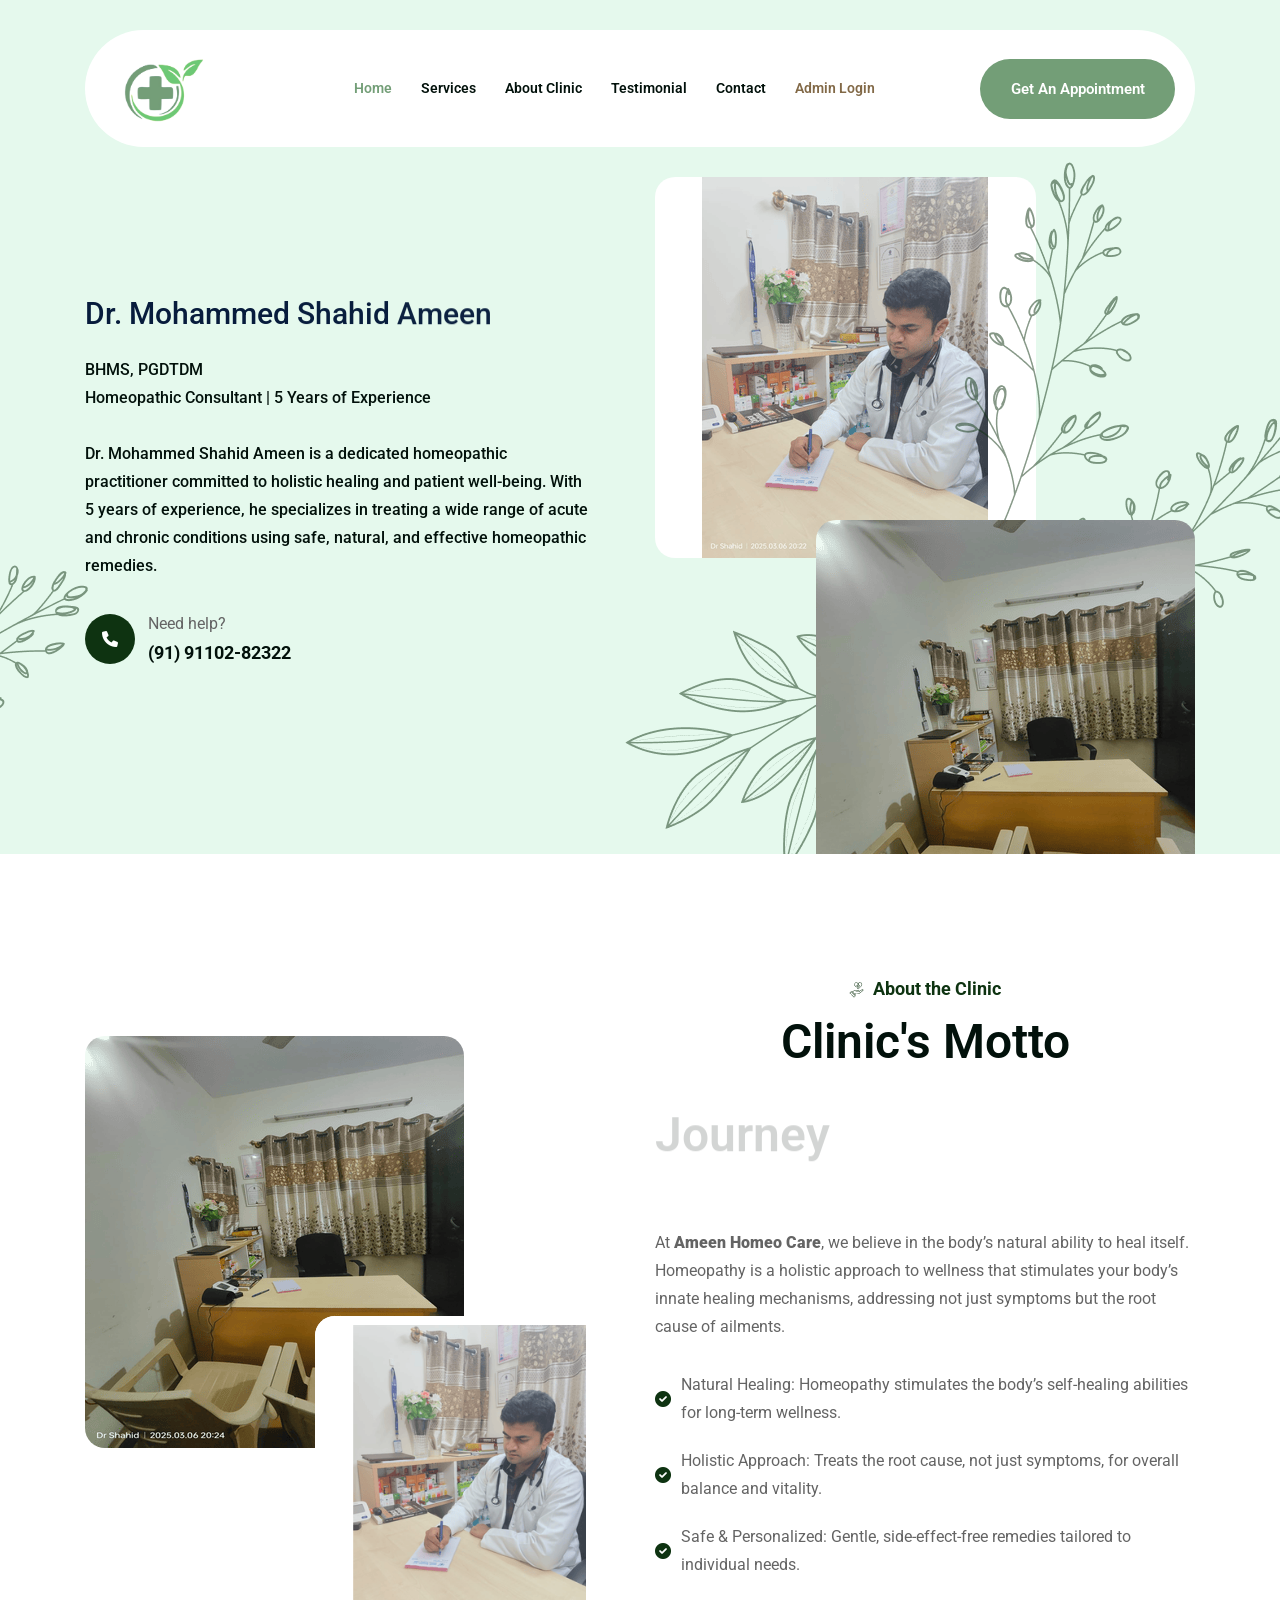
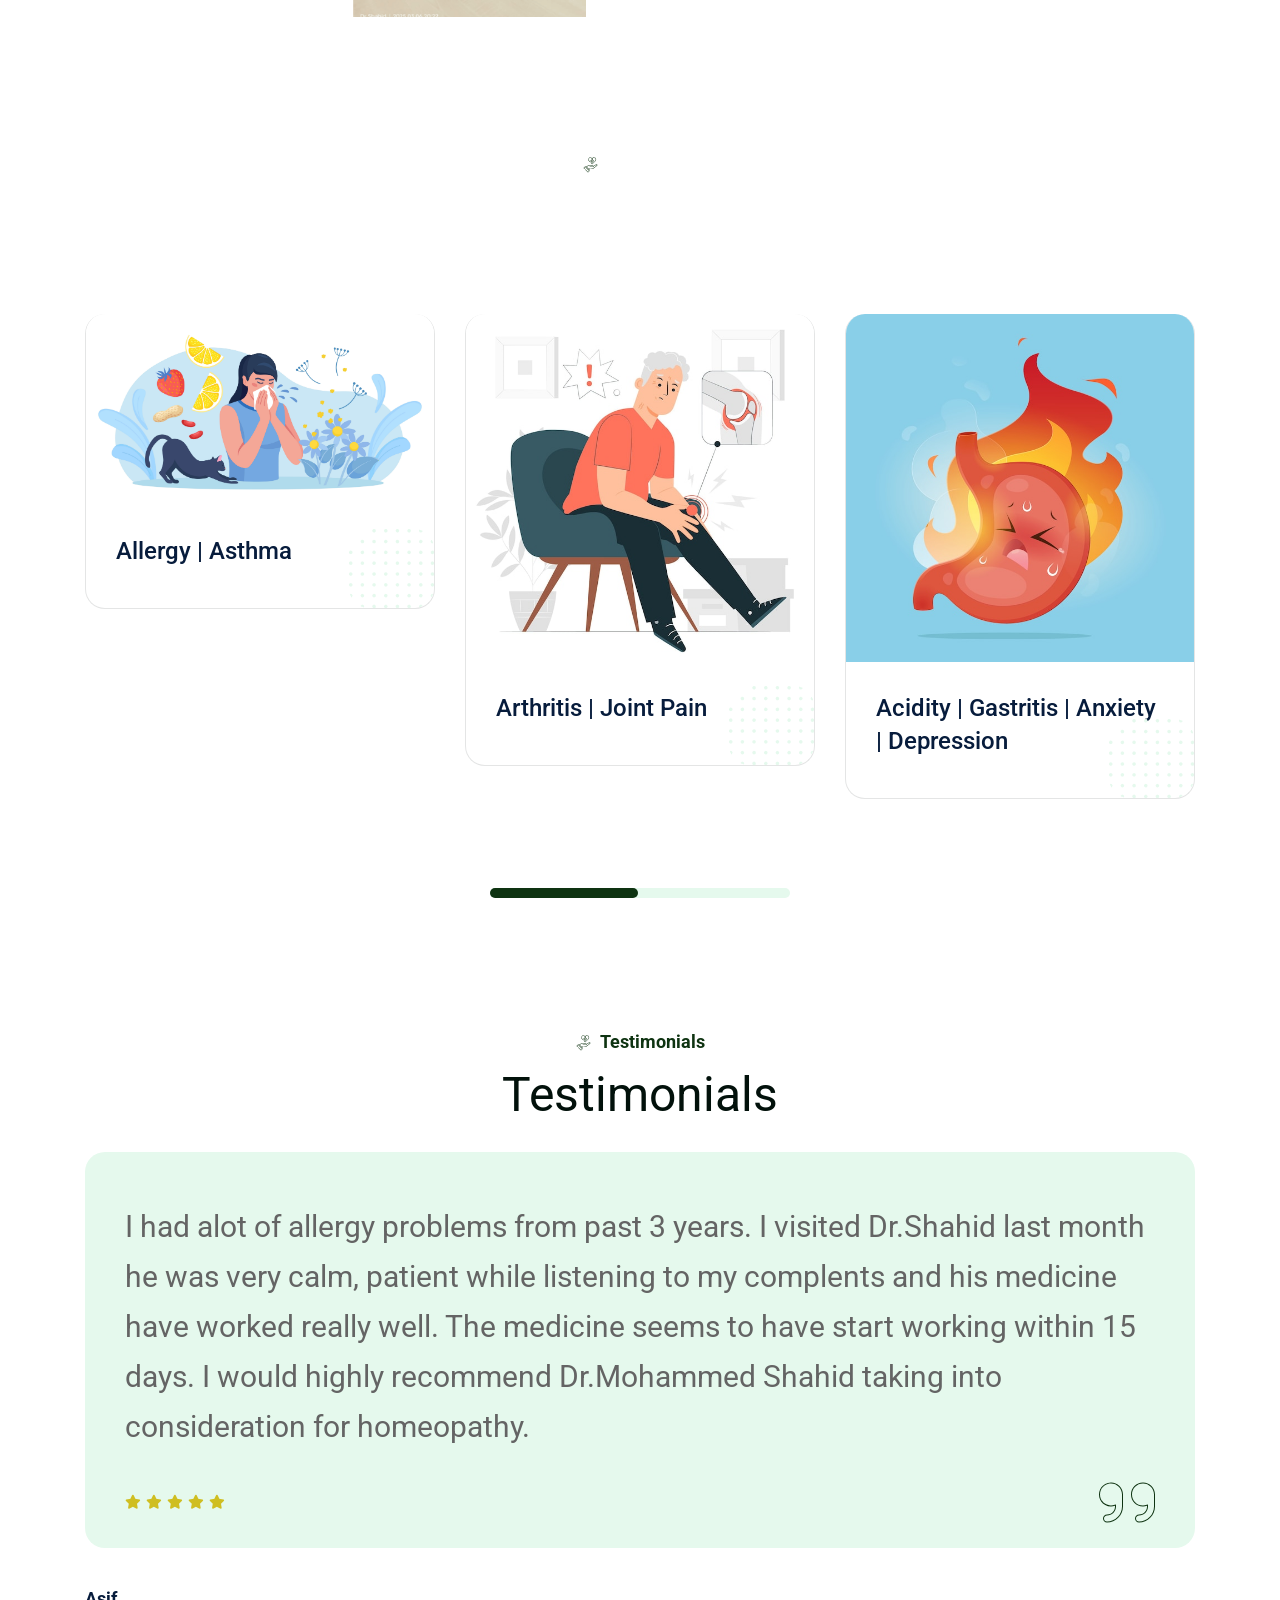
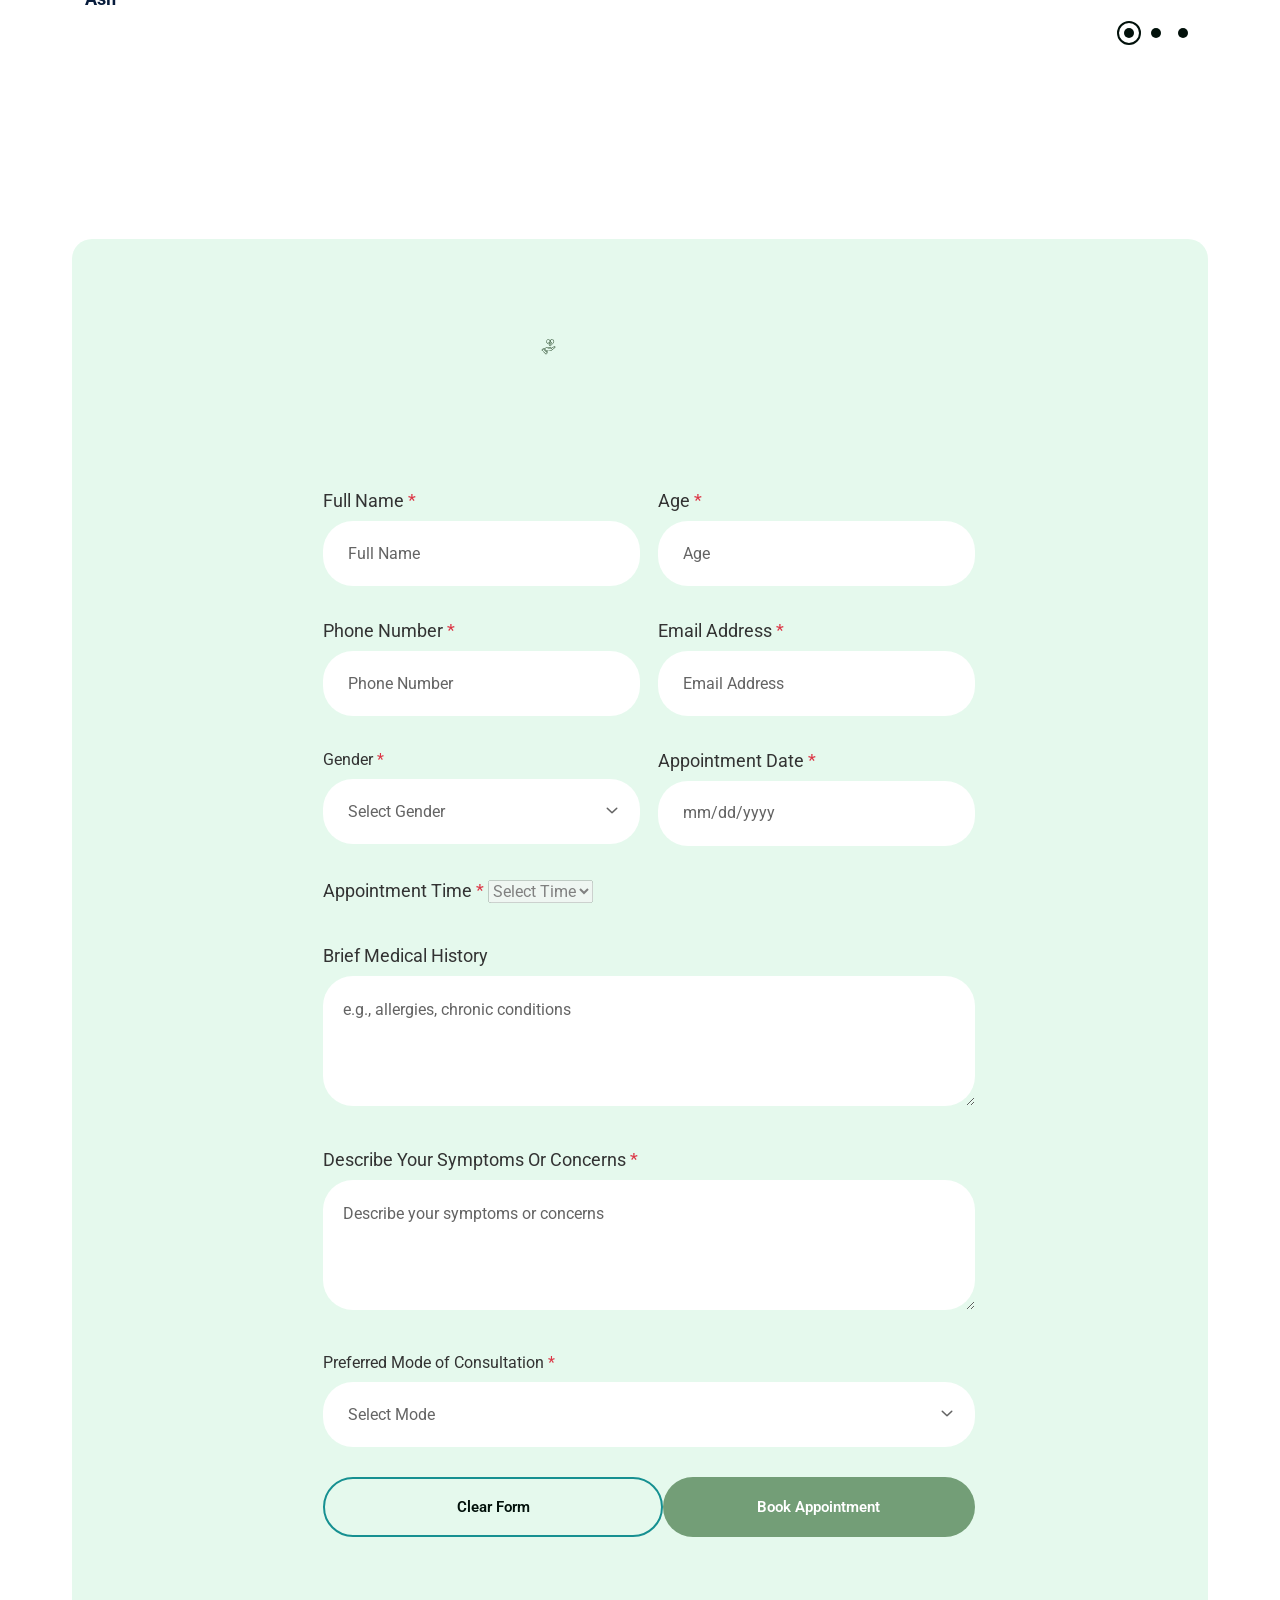
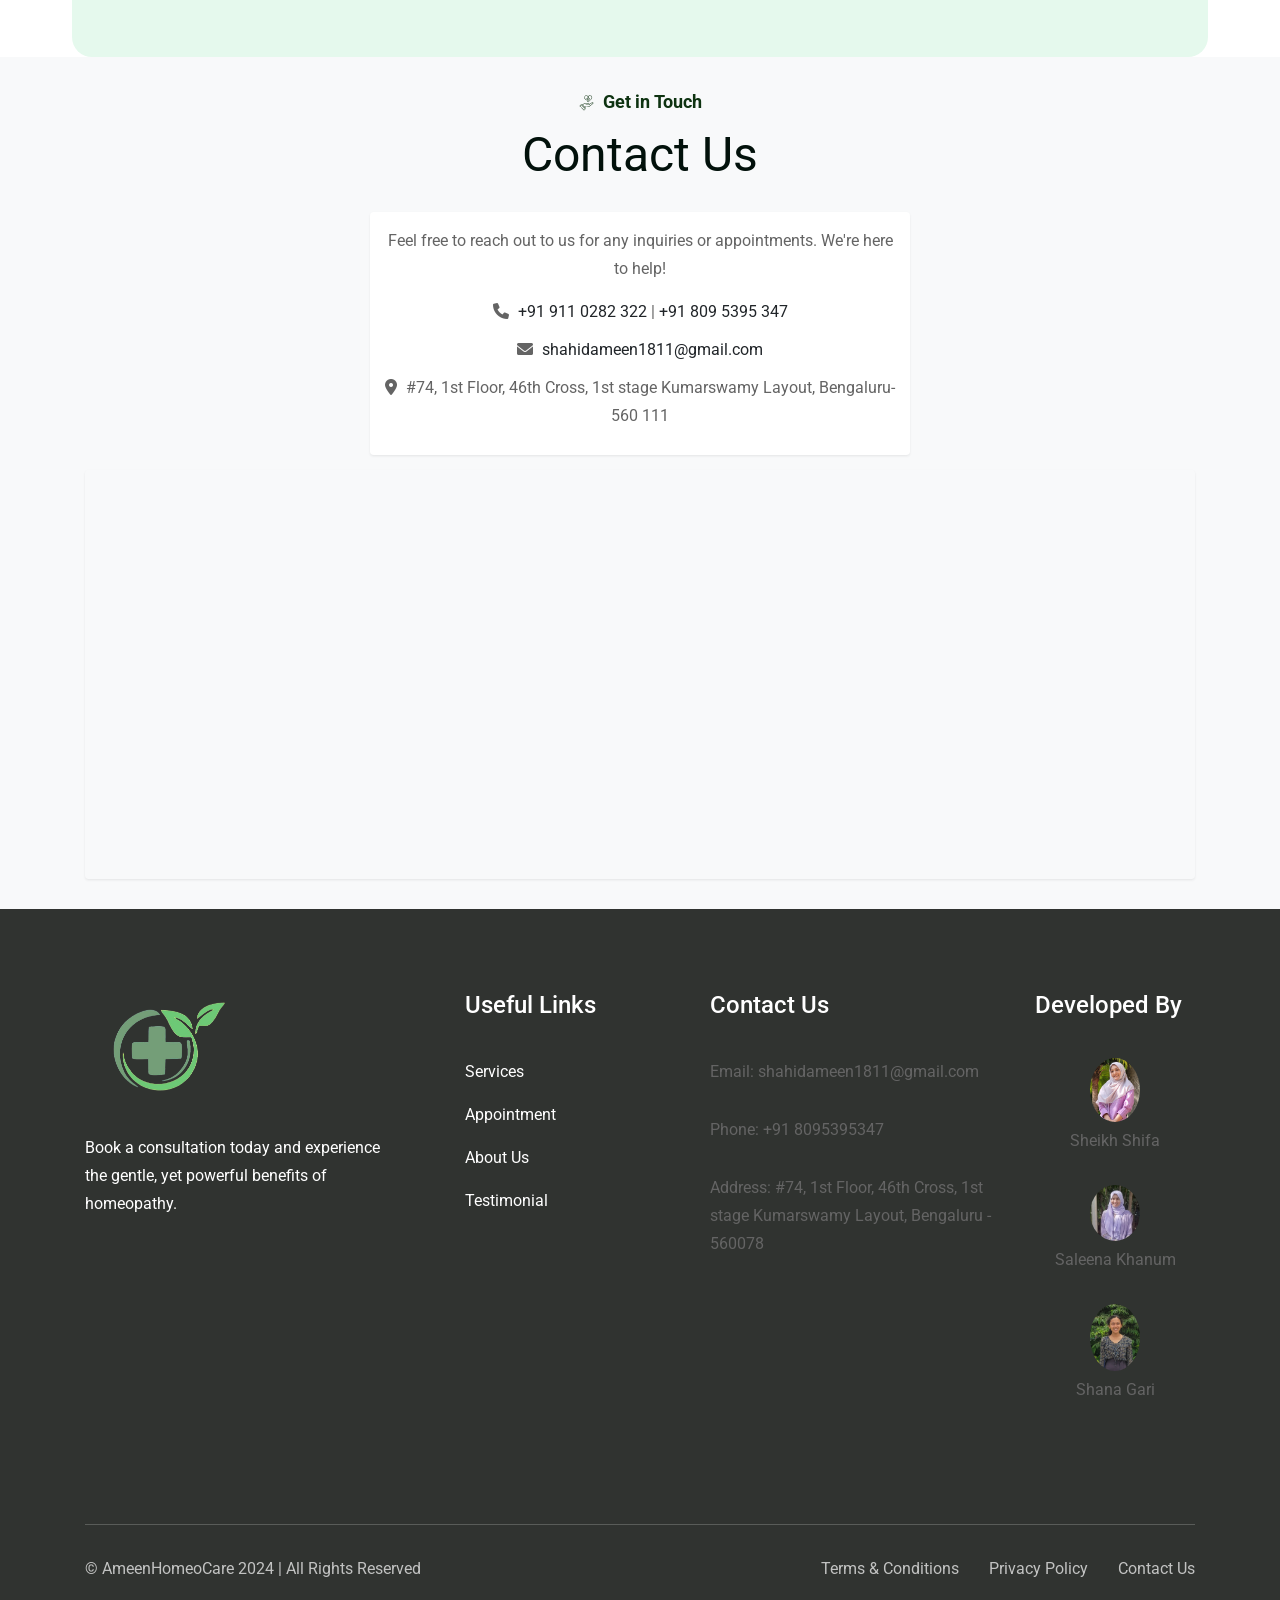
<file: index.html>
<!DOCTYPE html>
<html class="no-js" lang="zxx">
  <head>
    <meta charset="utf-8" />
    <meta http-equiv="x-ua-compatible" content="ie=edge" />
    <title>Ameen Homeo Care</title>
    <meta
      name="description"
      content="Medilix - Healthcare & Medical Bootstrap HTML5 Template"
    />
    <meta name="author" content="ahmmedsabbirbd" />
    <meta name="viewport" content="width=device-width, initial-scale=1" />
    <!-- Place favicon.ico in the root directory -->
    <link
      rel="shortcut icon"
      type="image/x-icon"
      href="assets/imgs/favicon.svg"
    />
    <!-- CSS here -->
    <style>
      .appointment-3__form .form-label {
        font-weight: normal !important; /* Override Bootstrap's bold font */
        color: #333 !important; /* Override Bootstrap's label color */
      }
    </style>
    <link rel="stylesheet" href="assets/css/vendor/bootstrap.min.css" />
    <link rel="stylesheet" href="assets/css/vendor/animate.min.css" />
    <link rel="stylesheet" href="assets/css/plugins/swiper.min.css" />
    <link rel="stylesheet" href="assets/css/vendor/magnific-popup.css" />
    <link rel="stylesheet" href="assets/css/vendor/fontawesome-pro.css" />
    <link rel="stylesheet" href="assets/css/vendor/spacing.css" />
    <link
      rel="stylesheet"
      href="assets/css/plugins/odometer-theme-default.css"
    />
    <link rel="stylesheet" href="assets/css/main.css" />
  </head>

  <body class="body-1">
    <!--[if lte IE 9]>
      <p class="browserupgrade">
        You are using an <strong>outdated</strong> browser. Please
        <a href="https://browsehappy.com/">upgrade your browser</a> to improve
        your experience and security.
      </p>
    <![endif]-->

    <!-- preloader start -->
    <div id="preloader">
      <div class="preloader-close preloader-close__5">x</div>
      <div class="sk-three-bounce">
        <div class="sk-child sk-bounce1 home-5"></div>
        <div class="sk-child sk-bounce2 home-5"></div>
        <div class="sk-child sk-bounce3 home-5"></div>
      </div>
    </div>
    <!-- preloader end -->

    <!-- preloader start -->
    <div class="loading-form">
      <div class="sk-three-bounce">
        <div class="sk-child sk-bounce1"></div>
        <div class="sk-child sk-bounce2"></div>
        <div class="sk-child sk-bounce3"></div>
      </div>
    </div>
    <!-- preloader end -->

    <!-- Backtotop start -->
    <div id="scroll-percentage">
      <span
        id="scroll-percentage-value"
        data-default-color="var(--rr-color-900)"
        data-scroll-color="var(--rr-theme-glow)"
      ></span>
    </div>
    <!-- Backtotop end -->

    <!-- Offcanvas area start -->
    <div class="fix">
      <div class="offcanvas__area offcanvas__area__5">
        <div class="offcanvas__wrapper">
          <div class="offcanvas__content">
            <div
              class="offcanvas__top d-flex justify-content-between align-items-center"
            >
              <div class="offcanvas__logo">
                <a href="index.html">
                  <img
                    src="assets/imgs/logo/logo2.png"
                    alt="logo not found"
                    width="50%"
                  />
                </a>
              </div>
              <div class="offcanvas__close">
                <button class="offcanvas-close-icon animation--flip">
                  <span class="offcanvas-m-lines">
                    <span class="offcanvas-m-line line--1"></span
                    ><span class="offcanvas-m-line line--2"></span
                    ><span class="offcanvas-m-line line--3"></span>
                  </span>
                </button>
              </div>
            </div>
            <div class="mobile-menu fix"></div>
            <div class="offcanvas__social">
              <h4 class="offcanvas__title mb-20">Ameen Homeo Care</h4>
              <p class="mb-30">
                Book a consultation today and experience the gentle, yet
                powerful benefits of homeopathy.
              </p>
            </div>
            <div class="offcanvas__btn d-sm-none">
              <div class="header__btn-wrap">
                <a
                  href="https://themeforest.net/user/rrdevs/portfolio"
                  class="rr-btn rr-btn__theme rr-btn__theme-white mt-40 mt-sm-35 mt-xs-30"
                >
                  <span class="btn-wrap">
                    <span class="text-one">Purchase Now</span>
                    <span class="text-two">Purchase Now</span>
                  </span>
                </a>
              </div>
            </div>
          </div>
        </div>
      </div>
    </div>
    <div class="offcanvas__overlay"></div>
    <div class="offcanvas__overlay-white"></div>
    <!-- Offcanvas area start -->

    <!-- Header area start -->
    <header>
      <div id="header-sticky" class="header__area header-6">
        <div class="container">
          <div class="mega__menu-wrapper p-relative">
            <div class="header__main">
              <div class="header__logo">
                <a href="index.html">
                  <div class="logo">
                    <img
                      src="assets/imgs/logo/logo1.png"
                      alt="logo not found"
                      width="70%"
                    />
                  </div>
                </a>
              </div>

              <div class="mean__menu-wrapper d-none d-lg-block">
                <div class="main-menu main-menu-6 onepagenav">
                  <nav id="mobile-menu">
                    <ul>
                      <li class="active"><a href="#banner">Home</a></li>
                      <li><a href="#service">Services</a></li>
                      <li><a href="#about-us">About Clinic</a></li>
                      <li><a href="#testimonial">Testimonial</a></li>
                      <li><a href="#contact">Contact</a></li>
                      <li>
                        <a href="login.html" style="color: #826947"
                          >Admin Login</a
                        >
                      </li>
                    </ul>
                  </nav>
                </div>
              </div>

              <div class="header__right">
                <div class="header__action d-flex align-items-center">
                  <div class="header__btn-wrap d-none d-sm-inline-flex">
                    <a href="#appointment" class="rr-btn rr-btn__green">
                      <span class="btn-wrap">
                        <span class="text-one">Get an Appointment</span>
                        <span class="text-two">Get an Appointment</span>
                      </span>
                    </a>
                  </div>

                  <div class="header__hamburger ml-20 d-xl-none">
                    <div class="sidebar__toggle">
                      <a class="bar-icon" href="javascript:void(0)">
                        <span></span>
                        <span></span>
                        <span></span>
                      </a>
                    </div>
                  </div>
                </div>
              </div>
            </div>
          </div>
        </div>
      </div>
    </header>
    <!-- Header area end -->

    <!-- Body main wrapper start -->
    <main>
      <!-- banner-5 area start -->
      <section id="banner" class="banner-5 color-theme-green banner-5__space">
        <div class="container">
          <div class="left-shape">
            <img
              src="assets/imgs/banner-5/left-tree.png"
              alt="image not found"
            />
          </div>
          <div class="row">
            <div class="col-lg-6">
              <div class="banner-5__content">
                <h3 class="title-animation mb-20 mb-xs-30">
                  Dr. Mohammed Shahid Ameen
                </h3>
                <p class="mb-30">
                  BHMS, PGDTDM <br />
                  Homeopathic Consultant | 5 Years of Experience<br /><br />
                  Dr. Mohammed Shahid Ameen is a dedicated homeopathic
                  practitioner committed to holistic healing and patient
                  well-being. With 5 years of experience, he specializes in
                  treating a wide range of acute and chronic conditions using
                  safe, natural, and effective homeopathic remedies.
                </p>

                <div class="banner-5__btn-box">
                  <div class="banner-5__btn-box-wrapper">
                    <i class="fa-solid fa-phone"></i>
                    <div class="banner-5__btn-box-wrapper-text">
                      <span class="mb-10 mb-xs-5">Need help?</span>
                      <h5><a href="tel:9110282322">(91) 91102-82322</a></h5>
                    </div>
                  </div>
                </div>
              </div>
            </div>
            <div class="col-lg-6">
              <div class="banner-5__media">
                <div class="banner-5__media-shape">
                  <img
                    class="img-1"
                    src="assets/imgs/banner-5/right--tree-1.png"
                    alt="image not found"
                  />
                  <img
                    class="img-2"
                    src="assets/imgs/banner-5/right--tree-2.png"
                    alt="image not found"
                  />
                  <img
                    class="img-3"
                    src="assets/imgs/banner-5/right--tree-3.png"
                    alt="image not found"
                  />
                </div>
                <div class="image-1 wow clip-a-z">
                  <img
                    src="assets/imgs/banner-5/clinic.png"
                    alt="image not found"
                  />
                </div>
                <div class="image-2 wow clip-a-z">
                  <img
                    src="assets/imgs/banner-5/doc.png"
                    alt="image not found"
                  />
                </div>
              </div>
            </div>
          </div>
        </div>
      </section>
      <!-- banner-5 area end -->

      <!-- about-us-5 area start -->
      <section id="about-us" class="about-us-5 section-space">
        <div class="container">
          <div class="row align-items-center">
            <div class="col-lg-6">
              <div class="about-us-5__media">
                <div class="image-1 wow clip-a-z">
                  <img
                    src="assets/imgs/about-us-5/clinic.png"
                    class="img-fluid"
                    alt="img not found"
                  />
                </div>
                <div class="image-2 wow clip-a-z">
                  <img
                    src="assets/imgs/about-us-5/doc.png"
                    class="img-fluid"
                    alt="img not found"
                  />
                </div>
              </div>
            </div>
            <div class="col-lg-6">
              <div class="about-us-5__content">
                <div class="section__title-wrapper mb-30">
                  <div class="section__title-wrapper text-center mb-5">
                    <!-- Adjusted margin -->
                    <h5 class="section__subtitle title-green mb-3">
                      <!-- Adjusted margin -->
                      <img
                        src="assets/imgs/ask-quesiton/heart-2.png"
                        alt="icon not found"
                        class="img-fluid"
                      />
                      About the Clinic
                    </h5>
                    <h2
                      id="about-us"
                      class="section__title color-theme-black text-capitalize"
                    >
                      Clinic's Motto
                    </h2>
                  </div>
                  <h2
                    class="section__title color-theme-black mb-20 text-capitalize title-animation"
                  >
                    Journey towards better Health
                  </h2>
                  <p class="mb-30">
                    At <span style="font-weight: 1000">Ameen Homeo Care</span>,
                    we believe in the body’s natural ability to heal itself.
                    Homeopathy is a holistic approach to wellness that
                    stimulates your body’s innate healing mechanisms, addressing
                    not just symptoms but the root cause of ailments.
                  </p>
                </div>
                <ul class="about-us-5__content__list">
                  <li>
                    <i class="fa-solid fa-circle-check"></i>
                    <h6>
                      Natural Healing: Homeopathy stimulates the body’s
                      self-healing abilities for long-term wellness.
                    </h6>
                  </li>
                  <li>
                    <i class="fa-solid fa-circle-check"></i>
                    <h6>
                      Holistic Approach: Treats the root cause, not just
                      symptoms, for overall balance and vitality.
                    </h6>
                  </li>
                  <li>
                    <i class="fa-solid fa-circle-check"></i>
                    <h6>
                      Safe & Personalized: Gentle, side-effect-free remedies
                      tailored to individual needs.
                    </h6>
                  </li>
                </ul>
              </div>
            </div>
          </div>
        </div>
      </section>
      <!-- about-us-5 area end -->

      <!-- latest area start -->
      <section id="service" class="latest section-space__bottom">
        <div class="container">
          <div class="row">
            <div class="col-12">
              <div class="section__title-wrapper text-center mb-60 mb-xs-40">
                <h5
                  class="section__subtitle title-green mb-20 mb-xs-10 title-animation"
                >
                  <img
                    src="assets/imgs/ask-quesiton/heart-2.png"
                    alt="icon not found"
                    class="img-fluid"
                  />Treatments
                </h5>
                <h2
                  class="section__title color-theme-black text-capitalize title-animation"
                >
                  Treatments offered
                </h2>
              </div>
            </div>
          </div>

          <div class="row">
            <div class="col-12">
              <div class="swiper latest-services">
                <div class="swiper-wrapper">
                  <div class="swiper-slide">
                    <div class="latest__item">
                      <div class="latest__item-media">
                        <img
                          class="img-fluid"
                          src="assets/imgs/latest-services/service1.jpg"
                          alt="image not found"
                        />
                      </div>

                      <div class="latest__item-content">
                        <h4 class="mb-10">Allergy | Asthma</h4>

                        <div class="latest__shape">
                          <img
                            src="assets/imgs/latest-services/shape.png"
                            alt="image not found"
                          />
                        </div>
                      </div>
                    </div>
                  </div>
                  <div class="swiper-slide">
                    <div class="latest__item">
                      <div class="latest__item-media">
                        <img
                          class="img-fluid"
                          src="assets/imgs/latest-services/service2.jpg"
                          alt="image not found"
                        />
                      </div>

                      <div class="latest__item-content">
                        <h4 class="mb-10">Arthritis | Joint Pain</h4>

                        <div class="latest__shape">
                          <img
                            src="assets/imgs/latest-services/shape.png"
                            alt="image not found"
                          />
                        </div>
                      </div>
                    </div>
                  </div>
                  <div class="swiper-slide">
                    <div class="latest__item">
                      <div class="latest__item-media">
                        <img
                          class="img-fluid"
                          src="assets/imgs/latest-services/service3.jpg"
                          alt="image not found"
                        />
                      </div>

                      <div class="latest__item-content">
                        <h4 class="mb-10">
                          Acidity | Gastritis | Anxiety | Depression
                        </h4>

                        <div class="latest__shape">
                          <img
                            src="assets/imgs/latest-services/shape.png"
                            alt="image not found"
                          />
                        </div>
                      </div>
                    </div>
                  </div>
                  <div class="swiper-slide">
                    <div class="latest__item">
                      <div class="latest__item-media">
                        <img
                          class="img-fluid"
                          src="assets/imgs/latest-services/service4.jpg"
                          alt="image not found"
                        />
                      </div>

                      <div class="latest__item-content">
                        <h4 class="mb-10">
                          Diabetis | Hypertension | Hyperthyrodisdm | PCOD
                        </h4>

                        <div class="latest__shape">
                          <img
                            src="assets/imgs/latest-services/shape.png"
                            alt="image not found"
                          />
                        </div>
                      </div>
                    </div>
                  </div>
                  <div class="swiper-slide">
                    <div class="latest__item">
                      <div class="latest__item-media">
                        <img
                          class="img-fluid"
                          src="assets/imgs/latest-services/service5.jpg"
                          alt="image not found"
                        />
                      </div>

                      <div class="latest__item-content">
                        <h4 class="mb-10">
                          Headache | Migraine | Sleep Disorders
                        </h4>

                        <div class="latest__shape">
                          <img
                            src="assets/imgs/latest-services/shape.png"
                            alt="image not found"
                          />
                        </div>
                      </div>
                    </div>
                  </div>
                  <div class="swiper-slide">
                    <div class="latest__item">
                      <div class="latest__item-media">
                        <img
                          class="img-fluid"
                          src="assets/imgs/latest-services/service6.png"
                          alt="image not found"
                        />
                      </div>

                      <div class="latest__item-content">
                        <h4 class="mb-10">Other Acute and Chronic Diseases</h4>
                      </div>
                    </div>
                  </div>
                </div>
                <div class="latest__scrollbar mt-80 mt-sm-60 mt-xs-45"></div>
              </div>
            </div>
          </div>
        </div>
      </section>
      <!-- latest area end -->

      <!--testimonial-3 area start -->
      <section id="testimonial" class="testimonial-3 testimonial-3__space">
        <div class="container">
          <div class="row">
            <div class="col-xl-12">
              <div class="testimonial-3__slider-wrapper">
                <div class="section__title-wrapper text-center mb-5">
                  <!-- Adjusted margin -->
                  <h5 class="section__subtitle title-green mb-3">
                    <!-- Adjusted margin -->
                    <img
                      src="assets/imgs/ask-quesiton/heart-2.png"
                      alt="icon not found"
                      class="img-fluid"
                    />
                    Testimonials
                  </h5>
                  <h2
                    id="testimonial"
                    class="section__title color-theme-black text-capitalize"
                  >
                    Testimonials
                  </h2>
                </div>
                <div class="swiper testimonial-3__slider">
                  <div class="swiper-wrapper">
                    <div class="swiper-slide">
                      <div class="testimonial-3__item">
                        <div class="testimonial-3__content">
                          <p>
                            I had alot of allergy problems from past 3 years. I
                            visited Dr.Shahid last month he was very calm,
                            patient while listening to my complents and his
                            medicine have worked really well. The medicine seems
                            to have start working within 15 days. I would highly
                            recommend Dr.Mohammed Shahid taking into
                            consideration for homeopathy.
                          </p>

                          <div class="testimonial-3-wrapper">
                            <ul class="testimonial-3-wrapper__rating">
                              <li><i class="fa-solid fa-star"></i></li>
                              <li><i class="fa-solid fa-star"></i></li>
                              <li><i class="fa-solid fa-star"></i></li>
                              <li><i class="fa-solid fa-star"></i></li>
                              <li><i class="fa-solid fa-star"></i></li>
                            </ul>
                            <div class="icon">
                              <img
                                src="assets/imgs/testimonial-3/quite.svg"
                                alt="image not found"
                              />
                            </div>
                          </div>
                        </div>
                        <div
                          class="testimonial-3__item-author d-flex align-items-center"
                        >
                          <div class="testimonial-3__item-author-thumb">
                            <h5>Asif</h5>
                          </div>
                        </div>
                      </div>
                    </div>
                    <div class="swiper-slide">
                      <div class="testimonial-3__item">
                        <div class="testimonial-3__content">
                          <p>
                            I was having recurrent cold cough and fever every
                            month . Then I consulted Dr Shahid Ameen now I am
                            feeling very much better after consulting the doctor
                            and taking homoeopathic medicines.
                          </p>

                          <div class="testimonial-3-wrapper">
                            <ul class="testimonial-3-wrapper__rating">
                              <li><i class="fa-solid fa-star"></i></li>
                              <li><i class="fa-solid fa-star"></i></li>
                              <li><i class="fa-solid fa-star"></i></li>
                              <li><i class="fa-solid fa-star"></i></li>
                              <li><i class="fa-solid fa-star"></i></li>
                              <li><i class="fa-solid fa-star"></i></li>
                            </ul>
                            <div class="icon">
                              <img
                                src="assets/imgs/testimonial-3/quite.svg"
                                alt="image not found"
                              />
                            </div>
                          </div>
                        </div>
                        <div
                          class="testimonial-3__item-author d-flex align-items-center"
                        >
                          <div class="testimonial-3__item-author-content">
                            <h5>Sulochana J M</h5>
                          </div>
                        </div>
                      </div>
                    </div>
                    <div class="swiper-slide">
                      <div class="testimonial-3__item">
                        <div class="testimonial-3__content">
                          <p>
                            I was suffering from varicose veins and migraine
                            since 4 yrs .my neighbour recommended me to go for a
                            consultation with Dr.Shahid. I was prescribed a 3
                            months course.To my astonishment I started
                            recovering within a month itself . I am thoroughly
                            satisfied with his treatment.Dr shahid ameen .is a
                            best doctor.i would definitely recommend anyone
                            suffering from the mentioned ailments to consult
                            Dr.Shahid..to get healthy soon... inshallah....
                          </p>

                          <div class="testimonial-3-wrapper">
                            <ul class="testimonial-3-wrapper__rating">
                              <li><i class="fa-solid fa-star"></i></li>
                              <li><i class="fa-solid fa-star"></i></li>
                              <li><i class="fa-solid fa-star"></i></li>
                              <li><i class="fa-solid fa-star"></i></li>
                              <li><i class="fa-solid fa-star"></i></li>
                              <li><i class="fa-solid fa-star"></i></li>
                            </ul>
                            <div class="icon">
                              <img
                                src="assets/imgs/testimonial-3/quite.svg"
                                alt="image not found"
                              />
                            </div>
                          </div>
                        </div>
                        <div
                          class="testimonial-3__item-author d-flex align-items-center"
                        >
                          <div class="testimonial-3__item-author-content">
                            <h5>Khanitha Mariyam</h5>
                          </div>
                        </div>
                      </div>
                    </div>
                  </div>
                  <div class="testimonial-3__slider-dot"></div>
                </div>
              </div>
            </div>
          </div>
        </div>
      </section>
      <!--testimonial-3 area start -->

      <!-- Appointment Section Start -->
      <section id="appointment" class="appointment-3">
        <div class="container">
          <div class="row justify-content-center">
            <div class="col-lg-8">
              <div class="section__title-wrapper text-center mb-50 mb-xs-40">
                <h5
                  class="section__subtitle title-green mb-20 mb-xs-10 title-animation"
                >
                  <img
                    src="assets/imgs/ask-quesiton/heart-2.png"
                    alt="icon not found"
                    class="img-fluid"
                  />
                  Book an Appointment
                </h5>
                <h2 class="section__title text-capitalize mb-0 title-animation">
                  Schedule Your Consultation
                </h2>
              </div>

              <form
                class="appointment-3__form"
                action="submit-appointment.php"
                method="POST"
              >
                <div class="row">
                  <!-- Patient Information -->
                  <div class="col-md-6">
                    <div class="appointment-3__form-input">
                      <label for="name" class="form-label"
                        >Full Name <span class="text-danger">*</span></label
                      >
                      <input
                        type="text"
                        name="name"
                        id="name"
                        placeholder="Full Name"
                        required
                      />
                    </div>
                  </div>
                  <div class="col-md-6">
                    <div class="appointment-3__form-input">
                      <label for="age" class="form-label"
                        >Age <span class="text-danger">*</span></label
                      >
                      <input
                        type="number"
                        name="age"
                        id="age"
                        placeholder="Age"
                        required
                      />
                    </div>
                  </div>
                  <div class="col-md-6">
                    <div class="appointment-3__form-input">
                      <label for="phone" class="form-label"
                        >Phone Number <span class="text-danger">*</span></label
                      >
                      <input
                        type="tel"
                        name="phone"
                        id="phone"
                        placeholder="Phone Number"
                        required
                      />
                    </div>
                  </div>
                  <div class="col-md-6">
                    <div class="appointment-3__form-input">
                      <label for="email" class="form-label"
                        >Email Address <span class="text-danger">*</span></label
                      >
                      <input
                        type="email"
                        name="email"
                        id="email"
                        placeholder="Email Address"
                        required
                      />
                    </div>
                  </div>

                  <!-- Gender and Preferred Date/Time -->
                  <div class="col-md-6 mb-5">
                    <div class="appointment-3__form-select">
                      <label for="gender" class="form-label"
                        >Gender <span class="text-danger">*</span></label
                      >
                      <select name="gender" id="gender" required>
                        <option value="">Select Gender</option>
                        <option value="male">Male</option>
                        <option value="female">Female</option>
                        <option value="other">Other</option>
                      </select>
                    </div>
                  </div>
                  <div class="col-md-6">
                    <div class="appointment-3__form-input">
                      <label for="appointment_date" class="form-label">
                        Appointment Date <span class="text-danger">*</span>
                      </label>
                      <input
                        type="date"
                        name="appointment_date"
                        id="appointment_date"
                        required
                      />
                    </div>
                  </div>

                  <div class="col-md-6">
                    <div class="appointment-3__form-input">
                      <label for="appointment_time" class="form-label">
                        Appointment Time <span class="text-danger">*</span>
                      </label>
                      <select
                        name="appointment_time"
                        id="appointment_time"
                        required
                        disabled
                      >
                        <option value="">Select Time</option>
                      </select>
                    </div>
                  </div>

                  <!-- Medical History -->
                  <div class="col-md-12">
                    <div class="appointment-3__form-input">
                      <label for="medical-history" class="form-label"
                        >Brief Medical History</label
                      >
                      <textarea
                        name="medical-history"
                        id="medical-history"
                        placeholder="e.g., allergies, chronic conditions"
                        rows="4"
                      ></textarea>
                    </div>
                  </div>

                  <!-- Symptoms and Concerns -->
                  <div class="col-md-12">
                    <div class="appointment-3__form-input">
                      <label for="symptoms" class="form-label"
                        >Describe Your Symptoms or Concerns
                        <span class="text-danger">*</span></label
                      >
                      <textarea
                        name="symptoms"
                        id="symptoms"
                        placeholder="Describe your symptoms or concerns"
                        rows="4"
                        required
                      ></textarea>
                    </div>
                  </div>

                  <!-- Preferred Mode of Consultation -->
                  <div class="col-md-12">
                    <div class="appointment-3__form-select">
                      <label for="consultation-mode" class="form-label"
                        >Preferred Mode of Consultation
                        <span class="text-danger">*</span></label
                      >
                      <select
                        name="consultation-mode"
                        id="consultation-mode"
                        required
                      >
                        <option value="">Select Mode</option>
                        <option value="in-person">In-Person</option>
                        <option value="online">Online</option>
                        <option value="phone">Phone Consultation</option>
                      </select>
                    </div>
                  </div>

                  <!-- Submit Button -->
                  <div class="col-12 mt-5 d-flex justify-content-between">
                    <button type="reset" class="rr-btn rr-btn__border">
                      <span class="btn-wrap">
                        <span class="text-one">Clear Form</span>
                        <span class="text-two">Clear Form</span>
                      </span>
                    </button>
                    <button type="submit" class="rr-btn rr-btn__green">
                      <span class="btn-wrap">
                        <span class="text-one">Book Appointment</span>
                        <span class="text-two">Book Appointment</span>
                      </span>
                    </button>
                  </div>
                </div>
              </form>
            </div>
          </div>
        </div>
      </section>
      <!-- Appointment Section End -->

      <!-- Contact Section Start -->
      <section id="contact" class="contact-section py-5 bg-light">
        <div class="container">
          <div class="row">
            <div class="col-12">
              <div class="section__title-wrapper text-center mb-5">
                <h5 class="section__subtitle title-green mb-3">
                  <img
                    src="assets/imgs/ask-quesiton/heart-2.png"
                    alt="icon not found"
                    class="img-fluid"
                  />
                  Get in Touch
                </h5>
                <h2
                  id="contact"
                  class="section__title color-theme-black text-capitalize"
                >
                  Contact Us
                </h2>
              </div>
            </div>
          </div>

          <div class="row justify-content-center">
            <!-- Contact Details -->
            <div class="col-lg-6">
              <div class="contact-details bg-white p-4 rounded shadow-sm">
                <div class="contact-info text-center">
                  <p class="mb-4">
                    Feel free to reach out to us for any inquiries or
                    appointments. We're here to help!
                  </p>
                  <ul class="contact-list list-unstyled">
                    <li class="mb-3">
                      <i class="fa-solid fa-phone me-2"></i>
                      <span>
                        <a
                          href="tel:+919110282322"
                          class="text-decoration-none text-dark"
                        >
                          +91 911 0282 322
                        </a>
                      </span>
                      <span> | </span>
                      <span>
                        <a
                          href="tel:+918095395347"
                          class="text-decoration-none text-dark"
                        >
                          +91 809 5395 347
                        </a>
                      </span>
                    </li>
                    <li class="mb-3">
                      <i class="fa-solid fa-envelope me-2"></i>
                      <span>
                        <a
                          href="mailto:shahidameen1811@gmail.com"
                          class="text-decoration-none text-dark"
                        >
                          shahidameen1811@gmail.com
                        </a>
                      </span>
                    </li>
                    <li class="mb-3">
                      <i class="fa-solid fa-location-dot me-2"></i>
                      <span>
                        #74, 1st Floor, 46th Cross, 1st stage Kumarswamy Layout,
                        Bengaluru-560 111
                      </span>
                    </li>
                  </ul>
                </div>
              </div>
            </div>
          </div>

          <!-- Google Map (New Row) -->
          <div class="row mt-4">
            <div class="col-12">
              <div class="map-container rounded shadow-sm">
                <iframe
                  src="https://www.google.com/maps/embed?pb=!1m18!1m12!1m3!1d3888.9872134533366!2d77.55738794803622!3d12.908543212517783!2m3!1f0!2f0!3f0!3m2!1i1024!2i768!4f13.1!3m3!1m2!1s0x3bae1581221367fd%3A0x2aefc980dcb36032!2sAMEEN%20HOMEO%20CARE!5e0!3m2!1sen!2sin!4v1741455313157!5m2!1sen!2sin"
                  width="100%"
                  height="400"
                  style="border: 0"
                  allowfullscreen=""
                  loading="lazy"
                  referrerpolicy="no-referrer-when-downgrade"
                ></iframe>
              </div>
            </div>
          </div>
        </div>
      </section>
      <!-- Contact Section End -->
    </main>
    <!-- Body main wrapper end -->

    <footer>
      <section class="footer-5__area-common footer-bg-black overflow-hidden">
        <div class="container">
          <div class="row">
            <!-- Logo & Intro -->
            <div class="col-lg-4 col-6">
              <div class="footer-5__widget footer-5__widget-item-1">
                <div class="footer-5__logo mb-35">
                  <a href="index.html">
                    <img
                      class="img-fluid"
                      src="assets/imgs/logo/logo1.png"
                      alt="logo not found"
                      width="70%"
                    />
                  </a>
                </div>
                <div class="footer-5__content">
                  <p class="mb-0">
                    Book a consultation today and experience the gentle, yet
                    powerful benefits of homeopathy.
                  </p>
                </div>
              </div>
            </div>

            <!-- Useful Links -->
            <div class="col-lg-3 col-6">
              <div class="footer-5__widget footer-5__widget-item-2">
                <div class="footer-5__widget-title">
                  <h4>Useful Links</h4>
                </div>
                <div class="footer-5__link">
                  <ul>
                    <li><a href="#service">Services</a></li>
                    <li><a href="#appointment">Appointment</a></li>
                    <li><a href="#about-us">About Us</a></li>
                    <li><a href="#testimonial">Testimonial</a></li>
                  </ul>
                </div>
              </div>
            </div>

            <!-- Contact Information -->
            <div class="col-lg-3 col-6">
              <div class="footer-5__widget footer-5__widget-item-3">
                <div class="footer-5__widget-title">
                  <h4>Contact Us</h4>
                </div>
                <div class="footer-5__contact">
                  <p>
                    Email:
                    <a href="mailto:contact@ameenhomeocare.com"
                      >shahidameen1811@gmail.com</a
                    >
                  </p>
                  <p>Phone: <a href="tel:+123456789">+91 8095395347</a></p>
                  <p>
                    Address: #74, 1st Floor, 46th Cross, 1st stage Kumarswamy
                    Layout, Bengaluru - 560078
                  </p>
                </div>
              </div>
            </div>

            <!-- Contributors Section -->
            <div class="col-lg-2 col-6">
              <div class="footer-5__widget footer-5__widget-item-4">
                <div class="footer-5__widget-title">
                  <h4>Developed By</h4>
                </div>
                <div
                  class="footer-5__contributors d-flex flex-column align-items-center"
                >
                  <div class="contributor text-center">
                    <img
                      src="assets/imgs/contributors/shifa.jpg"
                      alt="Student 1"
                      class="img-fluid rounded-circle"
                      width="50"
                    />
                    <p class="mt-2">Sheikh Shifa</p>
                  </div>
                  <div class="contributor text-center">
                    <img
                      src="assets/imgs/contributors/saleena.jpg"
                      alt="Student 2"
                      class="img-fluid rounded-circle"
                      width="50"
                    />
                    <p class="mt-2">Saleena Khanum</p>
                  </div>
                  <div class="contributor text-center">
                    <img
                      src="assets/imgs/contributors/shana.jpg"
                      alt="Student 3"
                      class="img-fluid rounded-circle"
                      width="50"
                    />
                    <p class="mt-2">Shana Gari</p>
                  </div>
                </div>
              </div>
            </div>
          </div>
        </div>

        <!-- Bottom Footer -->
        <div class="footer-5__bottom-wrapper">
          <div class="container">
            <div class="footer-5__bottom">
              <div class="row">
                <div class="col-lg-6">
                  <div class="footer-5__copyright text-lg-start text-center">
                    <p class="mb-0">
                      © <a href="index.html">AmeenHomeoCare</a> 2024 | All
                      Rights Reserved
                    </p>
                  </div>
                </div>

                <div class="col-lg-6">
                  <div class="footer-5__copyright-menu">
                    <ul>
                      <li><a href="#">Terms & Conditions</a></li>
                      <li><a href="#">Privacy Policy</a></li>
                      <li><a href="#contact">Contact Us</a></li>
                    </ul>
                  </div>
                </div>
              </div>
            </div>
          </div>
        </div>
      </section>
    </footer>

    <!-- Footer area end -->

    <!-- JS here -->

    <!-- form validations -->
    <script>
      document.addEventListener("DOMContentLoaded", function () {
        let dateInput = document.getElementById("appointment_date");
        let timeDropdown = document.getElementById("appointment_time");

        // Ensure the dropdown starts as disabled
        timeDropdown.disabled = true;

        // Get today's date in YYYY-MM-DD format
        let today = new Date();
        let yyyy = today.getFullYear();
        let mm = String(today.getMonth() + 1).padStart(2, "0"); // Months are 0-based
        let dd = String(today.getDate()).padStart(2, "0");
        let minDate = `${yyyy}-${mm}-${dd}`;

        // Set the minimum date to today to disable past dates
        dateInput.setAttribute("min", minDate);

        // Function to populate time slots
        function updateAvailableTimes() {
          console.log("updateAvailableTimes called"); // Debugging
          timeDropdown.innerHTML = ""; // Clear previous options

          if (!dateInput.value) {
            timeDropdown.disabled = true;
            return;
          }

          // Define all possible time slots from 9:00 AM to 9:00 PM
          let allTimes = [];
          for (let hour = 9; hour <= 21; hour++) {
            let suffix = hour < 12 ? "AM" : "PM";
            let formattedHour = hour > 12 ? hour - 12 : hour; // Convert to 12-hour format
            allTimes.push(`${formattedHour}:00 ${suffix}`);
            allTimes.push(`${formattedHour}:30 ${suffix}`);
          }

          // Define working hours (valid time range)
          let isWorkingHour = (hour, minute) => {
            return (hour >= 9 && hour < 13) || (hour >= 16 && hour < 21); // 9AM-1PM, 4PM-9PM
          };

          // Add default "Select Time" option
          let defaultOption = document.createElement("option");
          defaultOption.value = "";
          defaultOption.textContent = "Select Time";
          defaultOption.disabled = true;
          defaultOption.selected = true;
          timeDropdown.appendChild(defaultOption);

          // Populate time slots with disabled non-working hours
          allTimes.forEach((time) => {
            let [timePart, period] = time.split(" ");
            let [hour, minute] = timePart.split(":").map(Number);

            // Convert to 24-hour format for checking working hours
            if (period === "PM" && hour !== 12) hour += 12;

            let option = document.createElement("option");
            option.value = time;
            option.textContent = time;
            option.disabled = !isWorkingHour(hour, minute); // Disable non-working times

            timeDropdown.appendChild(option);
          });

          // Enable the time dropdown
          timeDropdown.disabled = false;
          console.log("Time dropdown enabled"); // Debugging
        }

        // Populate available times when a date is selected
        dateInput.addEventListener("change", updateAvailableTimes);

        // Clear time dropdown if the date is cleared
        dateInput.addEventListener("input", function () {
          if (!dateInput.value) {
            timeDropdown.innerHTML = "<option value=''>Select Time</option>";
            timeDropdown.disabled = true;
          }
        });
      });
    </script>

    <!-- form validations end -->
    <script src="assets/js/vendor/jquery-3.7.1.min.js"></script>
    <script src="assets/js/plugins/waypoints.min.js"></script>
    <script src="assets/js/vendor/bootstrap.bundle.min.js"></script>
    <script src="assets/js/plugins/meanmenu.min.js"></script>
    <script src="assets/js/plugins/odometer.min.js"></script>
    <script src="assets/js/plugins/swiper.min.js"></script>
    <script src="assets/js/plugins/wow.js"></script>
    <script src="assets/js/vendor/magnific-popup.min.js"></script>
    <script src="assets/js/vendor/type.js"></script>
    <script src="assets/js/plugins/nice-select.min.js"></script>
    <script src="assets/js/vendor/jquery-ui.min.js"></script>
    <script src="assets/js/vendor/jquery.appear.js"></script>
    <script src="assets/js/plugins/parallax.min.js"></script>
    <script src="assets/js/plugins/parallax-scroll.js"></script>
    <script src="assets/js/plugins/gsap.min.js"></script>
    <script src="assets/js/plugins/ScrollTrigger.min.js"></script>
    <script src="assets/js/plugins/SplitText.js"></script>
    <script src="assets/js/plugins/tween-max.min.js"></script>
    <script src="assets/js/plugins/draggable.min.js"></script>
    <script src="assets/js/plugins/smoothscroll.js"></script>
    <script src="assets/js/vendor/ajax-form.js"></script>
    <script src="assets/js/main.js"></script>
  </body>
</html>
</file>
<file: assets/css/vendor/spacing.css>
/***
Spacing

xs : 0 - 575
sm:576- 767
md:768 - 991
lg: 992 - 1199
xl:1200 - 1359

mt : margin-top
ml: margin-left
mr: margin-right
mb: margin-bottom

*/
.mt-5{margin-top:5px}.mb-5{margin-bottom:5px}.ml-5{margin-left:5px}.mr-5{margin-right:5px}.pt-5{padding-top:5px}.pb-5{padding-bottom:5px}.pl-5{padding-left:5px}.pr-5{padding-right:5px}.mt-10{margin-top:10px}.mb-10{margin-bottom:10px}.ml-10{margin-left:10px}.mr-10{margin-right:10px}.pt-10{padding-top:10px}.pb-10{padding-bottom:10px}.pl-10{padding-left:10px}.pr-10{padding-right:10px}.mt-15{margin-top:15px}.mb-15{margin-bottom:15px}.ml-15{margin-left:15px}.mr-15{margin-right:15px}.pt-15{padding-top:15px}.pb-15{padding-bottom:15px}.pl-15{padding-left:15px}.pr-15{padding-right:15px}.mt-20{margin-top:20px}.mb-20{margin-bottom:20px}.ml-20{margin-left:20px}.mr-20{margin-right:20px}.pt-20{padding-top:20px}.pb-20{padding-bottom:20px}.pl-20{padding-left:20px}.pr-20{padding-right:20px}.mt-25{margin-top:25px}.mb-25{margin-bottom:25px}.ml-25{margin-left:25px}.mr-25{margin-right:25px}.pt-25{padding-top:25px}.pb-25{padding-bottom:25px}.pl-25{padding-left:25px}.pr-25{padding-right:25px}.mt-30{margin-top:30px}.mb-30{margin-bottom:30px}.ml-30{margin-left:30px}.mr-30{margin-right:30px}.pt-30{padding-top:30px}.pb-30{padding-bottom:30px}.pl-30{padding-left:30px}.pr-30{padding-right:30px}.mt-35{margin-top:35px}.mb-35{margin-bottom:35px}.ml-35{margin-left:35px}.mr-35{margin-right:35px}.pt-35{padding-top:35px}.pb-35{padding-bottom:35px}.pl-35{padding-left:35px}.pr-35{padding-right:35px}.mt-40{margin-top:40px}.mb-40{margin-bottom:40px}.ml-40{margin-left:40px}.mr-40{margin-right:40px}.pt-40{padding-top:40px}.pb-40{padding-bottom:40px}.pl-40{padding-left:40px}.pr-40{padding-right:40px}.mt-45{margin-top:45px}.mb-45{margin-bottom:45px}.ml-45{margin-left:45px}.mr-45{margin-right:45px}.pt-45{padding-top:45px}.pb-45{padding-bottom:45px}.pl-45{padding-left:45px}.pr-45{padding-right:45px}.mt-50{margin-top:50px}.mb-50{margin-bottom:50px}.ml-50{margin-left:50px}.mr-50{margin-right:50px}.pt-50{padding-top:50px}.pb-50{padding-bottom:50px}.pl-50{padding-left:50px}.pr-50{padding-right:50px}.mt-55{margin-top:55px}.mb-55{margin-bottom:55px}.ml-55{margin-left:55px}.mr-55{margin-right:55px}.pt-55{padding-top:55px}.pb-55{padding-bottom:55px}.pl-55{padding-left:55px}.pr-55{padding-right:55px}.mt-60{margin-top:60px}.mb-60{margin-bottom:60px}.ml-60{margin-left:60px}.mr-60{margin-right:60px}.pt-60{padding-top:60px}.pb-60{padding-bottom:60px}.pl-60{padding-left:60px}.pr-60{padding-right:60px}.mt-65{margin-top:65px}.mb-65{margin-bottom:65px}.ml-65{margin-left:65px}.mr-65{margin-right:65px}.pt-65{padding-top:65px}.pb-65{padding-bottom:65px}.pl-65{padding-left:65px}.pr-65{padding-right:65px}.mt-70{margin-top:70px}.mb-70{margin-bottom:70px}.ml-70{margin-left:70px}.mr-70{margin-right:70px}.pt-70{padding-top:70px}.pb-70{padding-bottom:70px}.pl-70{padding-left:70px}.pr-70{padding-right:70px}.mt-75{margin-top:75px}.mb-75{margin-bottom:75px}.ml-75{margin-left:75px}.mr-75{margin-right:75px}.pt-75{padding-top:75px}.pb-75{padding-bottom:75px}.pl-75{padding-left:75px}.pr-75{padding-right:75px}.mt-80{margin-top:80px}.mb-80{margin-bottom:80px}.ml-80{margin-left:80px}.mr-80{margin-right:80px}.pt-80{padding-top:80px}.pb-80{padding-bottom:80px}.pl-80{padding-left:80px}.pr-80{padding-right:80px}.mt-85{margin-top:85px}.mb-85{margin-bottom:85px}.ml-85{margin-left:85px}.mr-85{margin-right:85px}.pt-85{padding-top:85px}.pb-85{padding-bottom:85px}.pl-85{padding-left:85px}.pr-85{padding-right:85px}.mt-90{margin-top:90px}.mb-90{margin-bottom:90px}.ml-90{margin-left:90px}.mr-90{margin-right:90px}.pt-90{padding-top:90px}.pb-90{padding-bottom:90px}.pl-90{padding-left:90px}.pr-90{padding-right:90px}.mt-95{margin-top:95px}.mb-95{margin-bottom:95px}.ml-95{margin-left:95px}.mr-95{margin-right:95px}.pt-95{padding-top:95px}.pb-95{padding-bottom:95px}.pl-95{padding-left:95px}.pr-95{padding-right:95px}.mt-100{margin-top:100px}.mb-100{margin-bottom:100px}.ml-100{margin-left:100px}.mr-100{margin-right:100px}.pt-100{padding-top:100px}.pb-100{padding-bottom:100px}.pl-100{padding-left:100px}.pr-100{padding-right:100px}.mt-105{margin-top:105px}.mb-105{margin-bottom:105px}.ml-105{margin-left:105px}.mr-105{margin-right:105px}.pt-105{padding-top:105px}.pb-105{padding-bottom:105px}.pl-105{padding-left:105px}.pr-105{padding-right:105px}.mt-110{margin-top:110px}.mb-110{margin-bottom:110px}.ml-110{margin-left:110px}.mr-110{margin-right:110px}.pt-110{padding-top:110px}.pb-110{padding-bottom:110px}.pl-110{padding-left:110px}.pr-110{padding-right:110px}.mt-115{margin-top:115px}.mb-115{margin-bottom:115px}.ml-115{margin-left:115px}.mr-115{margin-right:115px}.pt-115{padding-top:115px}.pb-115{padding-bottom:115px}.pl-115{padding-left:115px}.pr-115{padding-right:115px}.mt-120{margin-top:120px}.mb-120{margin-bottom:120px}.ml-120{margin-left:120px}.mr-120{margin-right:120px}.pt-120{padding-top:120px}.pb-120{padding-bottom:120px}.pl-120{padding-left:120px}.pr-120{padding-right:120px}.mt-125{margin-top:125px}.mb-125{margin-bottom:125px}.ml-125{margin-left:125px}.mr-125{margin-right:125px}.pt-125{padding-top:125px}.pb-125{padding-bottom:125px}.pl-125{padding-left:125px}.pr-125{padding-right:125px}.mt-130{margin-top:130px}.mb-130{margin-bottom:130px}.ml-130{margin-left:130px}.mr-130{margin-right:130px}.pt-130{padding-top:130px}.pb-130{padding-bottom:130px}.pl-130{padding-left:130px}.pr-130{padding-right:130px}.mt-135{margin-top:135px}.mb-135{margin-bottom:135px}.ml-135{margin-left:135px}.mr-135{margin-right:135px}.pt-135{padding-top:135px}.pb-135{padding-bottom:135px}.pl-135{padding-left:135px}.pr-135{padding-right:135px}.mt-140{margin-top:140px}.mb-140{margin-bottom:140px}.ml-140{margin-left:140px}.mr-140{margin-right:140px}.pt-140{padding-top:140px}.pb-140{padding-bottom:140px}.pl-140{padding-left:140px}.pr-140{padding-right:140px}.mt-145{margin-top:145px}.mb-145{margin-bottom:145px}.ml-145{margin-left:145px}.mr-145{margin-right:145px}.pt-145{padding-top:145px}.pb-145{padding-bottom:145px}.pl-145{padding-left:145px}.pr-145{padding-right:145px}.mt-150{margin-top:150px}.mb-150{margin-bottom:150px}.ml-150{margin-left:150px}.mr-150{margin-right:150px}.pt-150{padding-top:150px}.pb-150{padding-bottom:150px}.pl-150{padding-left:150px}.pr-150{padding-right:150px}.mt-155{margin-top:155px}.mb-155{margin-bottom:155px}.ml-155{margin-left:155px}.mr-155{margin-right:155px}.pt-155{padding-top:155px}.pb-155{padding-bottom:155px}.pl-155{padding-left:155px}.pr-155{padding-right:155px}.mt-160{margin-top:160px}.mb-160{margin-bottom:160px}.ml-160{margin-left:160px}.mr-160{margin-right:160px}.pt-160{padding-top:160px}.pb-160{padding-bottom:160px}.pl-160{padding-left:160px}.pr-160{padding-right:160px}.mt-165{margin-top:165px}.mb-165{margin-bottom:165px}.ml-165{margin-left:165px}.mr-165{margin-right:165px}.pt-165{padding-top:165px}.pb-165{padding-bottom:165px}.pl-165{padding-left:165px}.pr-165{padding-right:165px}.mt-170{margin-top:170px}.mb-170{margin-bottom:170px}.ml-170{margin-left:170px}.mr-170{margin-right:170px}.pt-170{padding-top:170px}.pb-170{padding-bottom:170px}.pl-170{padding-left:170px}.pr-170{padding-right:170px}.mt-175{margin-top:175px}.mb-175{margin-bottom:175px}.ml-175{margin-left:175px}.mr-175{margin-right:175px}.pt-175{padding-top:175px}.pb-175{padding-bottom:175px}.pl-175{padding-left:175px}.pr-175{padding-right:175px}.mt-180{margin-top:180px}.mb-180{margin-bottom:180px}.ml-180{margin-left:180px}.mr-180{margin-right:180px}.pt-180{padding-top:180px}.pb-180{padding-bottom:180px}.pl-180{padding-left:180px}.pr-180{padding-right:180px}.mt-185{margin-top:185px}.mb-185{margin-bottom:185px}.ml-185{margin-left:185px}.mr-185{margin-right:185px}.pt-185{padding-top:185px}.pb-185{padding-bottom:185px}.pl-185{padding-left:185px}.pr-185{padding-right:185px}.mt-190{margin-top:190px}.mb-190{margin-bottom:190px}.ml-190{margin-left:190px}.mr-190{margin-right:190px}.pt-190{padding-top:190px}.pb-190{padding-bottom:190px}.pl-190{padding-left:190px}.pr-190{padding-right:190px}.mt-195{margin-top:195px}.mb-195{margin-bottom:195px}.ml-195{margin-left:195px}.mr-195{margin-right:195px}.pt-195{padding-top:195px}.pb-195{padding-bottom:195px}.pl-195{padding-left:195px}.pr-195{padding-right:195px}.mt-200{margin-top:200px}.mb-200{margin-bottom:200px}.ml-200{margin-left:200px}.mr-200{margin-right:200px}.pt-200{padding-top:200px}.pb-200{padding-bottom:200px}.pl-200{padding-left:200px}.pr-200{padding-right:200px}.mt-205{margin-top:205px}.mb-205{margin-bottom:205px}.ml-205{margin-left:205px}.mr-205{margin-right:205px}.pt-205{padding-top:205px}.pb-205{padding-bottom:205px}.pl-205{padding-left:205px}.pr-205{padding-right:205px}.mt-210{margin-top:210px}.mb-210{margin-bottom:210px}.ml-210{margin-left:210px}.mr-210{margin-right:210px}.pt-210{padding-top:210px}.pb-210{padding-bottom:210px}.pl-210{padding-left:210px}.pr-210{padding-right:210px}.mt-215{margin-top:215px}.mb-215{margin-bottom:215px}.ml-215{margin-left:215px}.mr-215{margin-right:215px}.pt-215{padding-top:215px}.pb-215{padding-bottom:215px}.pl-215{padding-left:215px}.pr-215{padding-right:215px}.mt-220{margin-top:220px}.mb-220{margin-bottom:220px}.ml-220{margin-left:220px}.mr-220{margin-right:220px}.pt-220{padding-top:220px}.pb-220{padding-bottom:220px}.pl-220{padding-left:220px}.pr-220{padding-right:220px}@media (min-width:576px) and (max-width:767px){.mt-sm-5{margin-top:5px}.mb-sm-5{margin-bottom:5px}.ml-sm-5{margin-left:5px}.mr-sm-5{margin-right:5px}.pt-sm-5{padding-top:5px}.pb-sm-5{padding-bottom:5px}.pl-sm-5{padding-left:5px}.pr-sm-5{padding-right:5px}.mt-sm-10{margin-top:10px}.mb-sm-10{margin-bottom:10px}.ml-sm-10{margin-left:10px}.mr-sm-10{margin-right:10px}.pt-sm-10{padding-top:10px}.pb-sm-10{padding-bottom:10px}.pl-sm-10{padding-left:10px}.pr-sm-10{padding-right:10px}.mt-sm-15{margin-top:15px}.mb-sm-15{margin-bottom:15px}.ml-sm-15{margin-left:15px}.mr-sm-15{margin-right:15px}.pt-sm-15{padding-top:15px}.pb-sm-15{padding-bottom:15px}.pl-sm-15{padding-left:15px}.pr-sm-15{padding-right:15px}.mt-sm-20{margin-top:20px}.mb-sm-20{margin-bottom:20px}.ml-sm-20{margin-left:20px}.mr-sm-20{margin-right:20px}.pt-sm-20{padding-top:20px}.pb-sm-20{padding-bottom:20px}.pl-sm-20{padding-left:20px}.pr-sm-20{padding-right:20px}.mt-sm-25{margin-top:25px}.mb-sm-25{margin-bottom:25px}.ml-sm-25{margin-left:25px}.mr-sm-25{margin-right:25px}.pt-sm-25{padding-top:25px}.pb-sm-25{padding-bottom:25px}.pl-sm-25{padding-left:25px}.pr-sm-25{padding-right:25px}.mt-sm-30{margin-top:30px}.mb-sm-30{margin-bottom:30px}.ml-sm-30{margin-left:30px}.mr-sm-30{margin-right:30px}.pt-sm-30{padding-top:30px}.pb-sm-30{padding-bottom:30px}.pl-sm-30{padding-left:30px}.pr-sm-30{padding-right:30px}.mt-sm-35{margin-top:35px}.mb-sm-35{margin-bottom:35px}.ml-sm-35{margin-left:35px}.mr-sm-35{margin-right:35px}.pt-sm-35{padding-top:35px}.pb-sm-35{padding-bottom:35px}.pl-sm-35{padding-left:35px}.pr-sm-35{padding-right:35px}.mt-sm-40{margin-top:40px}.mb-sm-40{margin-bottom:40px}.ml-sm-40{margin-left:40px}.mr-sm-40{margin-right:40px}.pt-sm-40{padding-top:40px}.pb-sm-40{padding-bottom:40px}.pl-sm-40{padding-left:40px}.pr-sm-40{padding-right:40px}.mt-sm-45{margin-top:45px}.mb-sm-45{margin-bottom:45px}.ml-sm-45{margin-left:45px}.mr-sm-45{margin-right:45px}.pt-sm-45{padding-top:45px}.pb-sm-45{padding-bottom:45px}.pl-sm-45{padding-left:45px}.pr-sm-45{padding-right:45px}.mt-sm-50{margin-top:50px}.mb-sm-50{margin-bottom:50px}.ml-sm-50{margin-left:50px}.mr-sm-50{margin-right:50px}.pt-sm-50{padding-top:50px}.pb-sm-50{padding-bottom:50px}.pl-sm-50{padding-left:50px}.pr-sm-50{padding-right:50px}.mt-sm-55{margin-top:55px}.mb-sm-55{margin-bottom:55px}.ml-sm-55{margin-left:55px}.mr-sm-55{margin-right:55px}.pt-sm-55{padding-top:55px}.pb-sm-55{padding-bottom:55px}.pl-sm-55{padding-left:55px}.pr-sm-55{padding-right:55px}.mt-sm-60{margin-top:60px}.mb-sm-60{margin-bottom:60px}.ml-sm-60{margin-left:60px}.mr-sm-60{margin-right:60px}.pt-sm-60{padding-top:60px}.pb-sm-60{padding-bottom:60px}.pl-sm-60{padding-left:60px}.pr-sm-60{padding-right:60px}.mt-sm-65{margin-top:65px}.mb-sm-65{margin-bottom:65px}.ml-sm-65{margin-left:65px}.mr-sm-65{margin-right:65px}.pt-sm-65{padding-top:65px}.pb-sm-65{padding-bottom:65px}.pl-sm-65{padding-left:65px}.pr-sm-65{padding-right:65px}.mt-sm-70{margin-top:70px}.mb-sm-70{margin-bottom:70px}.ml-sm-70{margin-left:70px}.mr-sm-70{margin-right:70px}.pt-sm-70{padding-top:70px}.pb-sm-70{padding-bottom:70px}.pl-sm-70{padding-left:70px}.pr-sm-70{padding-right:70px}.mt-sm-75{margin-top:75px}.mb-sm-75{margin-bottom:75px}.ml-sm-75{margin-left:75px}.mr-sm-75{margin-right:75px}.pt-sm-75{padding-top:75px}.pb-sm-75{padding-bottom:75px}.pl-sm-75{padding-left:75px}.pr-sm-75{padding-right:75px}.mt-sm-80{margin-top:80px}.mb-sm-80{margin-bottom:80px}.ml-sm-80{margin-left:80px}.mr-sm-80{margin-right:80px}.pt-sm-80{padding-top:80px}.pb-sm-80{padding-bottom:80px}.pl-sm-80{padding-left:80px}.pr-sm-80{padding-right:80px}.mt-sm-85{margin-top:85px}.mb-sm-85{margin-bottom:85px}.ml-sm-85{margin-left:85px}.mr-sm-85{margin-right:85px}.pt-sm-85{padding-top:85px}.pb-sm-85{padding-bottom:85px}.pl-sm-85{padding-left:85px}.pr-sm-85{padding-right:85px}.mt-sm-90{margin-top:90px}.mb-sm-90{margin-bottom:90px}.ml-sm-90{margin-left:90px}.mr-sm-90{margin-right:90px}.pt-sm-90{padding-top:90px}.pb-sm-90{padding-bottom:90px}.pl-sm-90{padding-left:90px}.pr-sm-90{padding-right:90px}.mt-sm-95{margin-top:95px}.mb-sm-95{margin-bottom:95px}.ml-sm-95{margin-left:95px}.mr-sm-95{margin-right:95px}.pt-sm-95{padding-top:95px}.pb-sm-95{padding-bottom:95px}.pl-sm-95{padding-left:95px}.pr-sm-95{padding-right:95px}.mt-sm-100{margin-top:100px}.mb-sm-100{margin-bottom:100px}.ml-sm-100{margin-left:100px}.mr-sm-100{margin-right:100px}.pt-sm-100{padding-top:100px}.pb-sm-100{padding-bottom:100px}.pl-sm-100{padding-left:100px}.pr-sm-100{padding-right:100px}.mt-sm-105{margin-top:105px}.mb-sm-105{margin-bottom:105px}.ml-sm-105{margin-left:105px}.mr-sm-105{margin-right:105px}.pt-sm-105{padding-top:105px}.pb-sm-105{padding-bottom:105px}.pl-sm-105{padding-left:105px}.pr-sm-105{padding-right:105px}.mt-sm-110{margin-top:110px}.mb-sm-110{margin-bottom:110px}.ml-sm-110{margin-left:110px}.mr-sm-110{margin-right:110px}.pt-sm-110{padding-top:110px}.pb-sm-110{padding-bottom:110px}.pl-sm-110{padding-left:110px}.pr-sm-110{padding-right:110px}.mt-sm-115{margin-top:115px}.mb-sm-115{margin-bottom:115px}.ml-sm-115{margin-left:115px}.mr-sm-115{margin-right:115px}.pt-sm-115{padding-top:115px}.pb-sm-115{padding-bottom:115px}.pl-sm-115{padding-left:115px}.pr-sm-115{padding-right:115px}.mt-sm-120{margin-top:120px}.mb-sm-120{margin-bottom:120px}.ml-sm-120{margin-left:120px}.mr-sm-120{margin-right:120px}.pt-sm-120{padding-top:120px}.pb-sm-120{padding-bottom:120px}.pl-sm-120{padding-left:120px}.pr-sm-120{padding-right:120px}.mt-sm-125{margin-top:125px}.mb-sm-125{margin-bottom:125px}.ml-sm-125{margin-left:125px}.mr-sm-125{margin-right:125px}.pt-sm-125{padding-top:125px}.pb-sm-125{padding-bottom:125px}.pl-sm-125{padding-left:125px}.pr-sm-125{padding-right:125px}.mt-sm-130{margin-top:130px}.mb-sm-130{margin-bottom:130px}.ml-sm-130{margin-left:130px}.mr-sm-130{margin-right:130px}.pt-sm-130{padding-top:130px}.pb-sm-130{padding-bottom:130px}.pl-sm-130{padding-left:130px}.pr-sm-130{padding-right:130px}.mt-sm-135{margin-top:135px}.mb-sm-135{margin-bottom:135px}.ml-sm-135{margin-left:135px}.mr-sm-135{margin-right:135px}.pt-sm-135{padding-top:135px}.pb-sm-135{padding-bottom:135px}.pl-sm-135{padding-left:135px}.pr-sm-135{padding-right:135px}.mt-sm-140{margin-top:140px}.mb-sm-140{margin-bottom:140px}.ml-sm-140{margin-left:140px}.mr-sm-140{margin-right:140px}.pt-sm-140{padding-top:140px}.pb-sm-140{padding-bottom:140px}.pl-sm-140{padding-left:140px}.pr-sm-140{padding-right:140px}.mt-sm-145{margin-top:145px}.mb-sm-145{margin-bottom:145px}.ml-sm-145{margin-left:145px}.mr-sm-145{margin-right:145px}.pt-sm-145{padding-top:145px}.pb-sm-145{padding-bottom:145px}.pl-sm-145{padding-left:145px}.pr-sm-145{padding-right:145px}.mt-sm-150{margin-top:150px}.mb-sm-150{margin-bottom:150px}.ml-sm-150{margin-left:150px}.mr-sm-150{margin-right:150px}.pt-sm-150{padding-top:150px}.pb-sm-150{padding-bottom:150px}.pl-sm-150{padding-left:150px}.pr-sm-150{padding-right:150px}.mt-sm-155{margin-top:155px}.mb-sm-155{margin-bottom:155px}.ml-sm-155{margin-left:155px}.mr-sm-155{margin-right:155px}.pt-sm-155{padding-top:155px}.pb-sm-155{padding-bottom:155px}.pl-sm-155{padding-left:155px}.pr-sm-155{padding-right:155px}.mt-sm-160{margin-top:160px}.mb-sm-160{margin-bottom:160px}.ml-sm-160{margin-left:160px}.mr-sm-160{margin-right:160px}.pt-sm-160{padding-top:160px}.pb-sm-160{padding-bottom:160px}.pl-sm-160{padding-left:160px}.pr-sm-160{padding-right:160px}.mt-sm-165{margin-top:165px}.mb-sm-165{margin-bottom:165px}.ml-sm-165{margin-left:165px}.mr-sm-165{margin-right:165px}.pt-sm-165{padding-top:165px}.pb-sm-165{padding-bottom:165px}.pl-sm-165{padding-left:165px}.pr-sm-165{padding-right:165px}.mt-sm-170{margin-top:170px}.mb-sm-170{margin-bottom:170px}.ml-sm-170{margin-left:170px}.mr-sm-170{margin-right:170px}.pt-sm-170{padding-top:170px}.pb-sm-170{padding-bottom:170px}.pl-sm-170{padding-left:170px}.pr-sm-170{padding-right:170px}.mt-sm-175{margin-top:175px}.mb-sm-175{margin-bottom:175px}.ml-sm-175{margin-left:175px}.mr-sm-175{margin-right:175px}.pt-sm-175{padding-top:175px}.pb-sm-175{padding-bottom:175px}.pl-sm-175{padding-left:175px}.pr-sm-175{padding-right:175px}.mt-sm-180{margin-top:180px}.mb-sm-180{margin-bottom:180px}.ml-sm-180{margin-left:180px}.mr-sm-180{margin-right:180px}.pt-sm-180{padding-top:180px}.pb-sm-180{padding-bottom:180px}.pl-sm-180{padding-left:180px}.pr-sm-180{padding-right:180px}.mt-sm-185{margin-top:185px}.mb-sm-185{margin-bottom:185px}.ml-sm-185{margin-left:185px}.mr-sm-185{margin-right:185px}.pt-sm-185{padding-top:185px}.pb-sm-185{padding-bottom:185px}.pl-sm-185{padding-left:185px}.pr-sm-185{padding-right:185px}.mt-sm-190{margin-top:190px}.mb-sm-190{margin-bottom:190px}.ml-sm-190{margin-left:190px}.mr-sm-190{margin-right:190px}.pt-sm-190{padding-top:190px}.pb-sm-190{padding-bottom:190px}.pl-sm-190{padding-left:190px}.pr-sm-190{padding-right:190px}.mt-sm-195{margin-top:195px}.mb-sm-195{margin-bottom:195px}.ml-sm-195{margin-left:195px}.mr-sm-195{margin-right:195px}.pt-sm-195{padding-top:195px}.pb-sm-195{padding-bottom:195px}.pl-sm-195{padding-left:195px}.pr-sm-195{padding-right:195px}.mt-sm-200{margin-top:200px}.mb-sm-200{margin-bottom:200px}.ml-sm-200{margin-left:200px}.mr-sm-200{margin-right:200px}.pt-sm-200{padding-top:200px}.pb-sm-200{padding-bottom:200px}.pl-sm-200{padding-left:200px}.pr-sm-200{padding-right:200px}.mt-sm-205{margin-top:205px}.mb-sm-205{margin-bottom:205px}.ml-sm-205{margin-left:205px}.mr-sm-205{margin-right:205px}.pt-sm-205{padding-top:205px}.pb-sm-205{padding-bottom:205px}.pl-sm-205{padding-left:205px}.pr-sm-205{padding-right:205px}.mt-sm-210{margin-top:210px}.mb-sm-210{margin-bottom:210px}.ml-sm-210{margin-left:210px}.mr-sm-210{margin-right:210px}.pt-sm-210{padding-top:210px}.pb-sm-210{padding-bottom:210px}.pl-sm-210{padding-left:210px}.pr-sm-210{padding-right:210px}.mt-sm-215{margin-top:215px}.mb-sm-215{margin-bottom:215px}.ml-sm-215{margin-left:215px}.mr-sm-215{margin-right:215px}.pt-sm-215{padding-top:215px}.pb-sm-215{padding-bottom:215px}.pl-sm-215{padding-left:215px}.pr-sm-215{padding-right:215px}.mt-sm-220{margin-top:220px}.mb-sm-220{margin-bottom:220px}.ml-sm-220{margin-left:220px}.mr-sm-220{margin-right:220px}.pt-sm-220{padding-top:220px}.pb-sm-220{padding-bottom:220px}.pl-sm-220{padding-left:220px}.pr-sm-220{padding-right:220px}}@media (min-width:768px) and (max-width:991px){.mt-md-5{margin-top:5px}.mb-md-5{margin-bottom:5px}.ml-md-5{margin-left:5px}.mr-md-5{margin-right:5px}.pt-md-5{padding-top:5px}.pb-md-5{padding-bottom:5px}.pl-md-5{padding-left:5px}.pr-md-5{padding-right:5px}.mt-md-10{margin-top:10px}.mb-md-10{margin-bottom:10px}.ml-md-10{margin-left:10px}.mr-md-10{margin-right:10px}.pt-md-10{padding-top:10px}.pb-md-10{padding-bottom:10px}.pl-md-10{padding-left:10px}.pr-md-10{padding-right:10px}.mt-md-15{margin-top:15px}.mb-md-15{margin-bottom:15px}.ml-md-15{margin-left:15px}.mr-md-15{margin-right:15px}.pt-md-15{padding-top:15px}.pb-md-15{padding-bottom:15px}.pl-md-15{padding-left:15px}.pr-md-15{padding-right:15px}.mt-md-20{margin-top:20px}.mb-md-20{margin-bottom:20px}.ml-md-20{margin-left:20px}.mr-md-20{margin-right:20px}.pt-md-20{padding-top:20px}.pb-md-20{padding-bottom:20px}.pl-md-20{padding-left:20px}.pr-md-20{padding-right:20px}.mt-md-25{margin-top:25px}.mb-md-25{margin-bottom:25px}.ml-md-25{margin-left:25px}.mr-md-25{margin-right:25px}.pt-md-25{padding-top:25px}.pb-md-25{padding-bottom:25px}.pl-md-25{padding-left:25px}.pr-md-25{padding-right:25px}.mt-md-30{margin-top:30px}.mb-md-30{margin-bottom:30px}.ml-md-30{margin-left:30px}.mr-md-30{margin-right:30px}.pt-md-30{padding-top:30px}.pb-md-30{padding-bottom:30px}.pl-md-30{padding-left:30px}.pr-md-30{padding-right:30px}.mt-md-35{margin-top:35px}.mb-md-35{margin-bottom:35px}.ml-md-35{margin-left:35px}.mr-md-35{margin-right:35px}.pt-md-35{padding-top:35px}.pb-md-35{padding-bottom:35px}.pl-md-35{padding-left:35px}.pr-md-35{padding-right:35px}.mt-md-40{margin-top:40px}.mb-md-40{margin-bottom:40px}.ml-md-40{margin-left:40px}.mr-md-40{margin-right:40px}.pt-md-40{padding-top:40px}.pb-md-40{padding-bottom:40px}.pl-md-40{padding-left:40px}.pr-md-40{padding-right:40px}.mt-md-45{margin-top:45px}.mb-md-45{margin-bottom:45px}.ml-md-45{margin-left:45px}.mr-md-45{margin-right:45px}.pt-md-45{padding-top:45px}.pb-md-45{padding-bottom:45px}.pl-md-45{padding-left:45px}.pr-md-45{padding-right:45px}.mt-md-50{margin-top:50px}.mb-md-50{margin-bottom:50px}.ml-md-50{margin-left:50px}.mr-md-50{margin-right:50px}.pt-md-50{padding-top:50px}.pb-md-50{padding-bottom:50px}.pl-md-50{padding-left:50px}.pr-md-50{padding-right:50px}.mt-md-55{margin-top:55px}.mb-md-55{margin-bottom:55px}.ml-md-55{margin-left:55px}.mr-md-55{margin-right:55px}.pt-md-55{padding-top:55px}.pb-md-55{padding-bottom:55px}.pl-md-55{padding-left:55px}.pr-md-55{padding-right:55px}.mt-md-60{margin-top:60px}.mb-md-60{margin-bottom:60px}.ml-md-60{margin-left:60px}.mr-md-60{margin-right:60px}.pt-md-60{padding-top:60px}.pb-md-60{padding-bottom:60px}.pl-md-60{padding-left:60px}.pr-md-60{padding-right:60px}.mt-md-65{margin-top:65px}.mb-md-65{margin-bottom:65px}.ml-md-65{margin-left:65px}.mr-md-65{margin-right:65px}.pt-md-65{padding-top:65px}.pb-md-65{padding-bottom:65px}.pl-md-65{padding-left:65px}.pr-md-65{padding-right:65px}.mt-md-70{margin-top:70px}.mb-md-70{margin-bottom:70px}.ml-md-70{margin-left:70px}.mr-md-70{margin-right:70px}.pt-md-70{padding-top:70px}.pb-md-70{padding-bottom:70px}.pl-md-70{padding-left:70px}.pr-md-70{padding-right:70px}.mt-md-75{margin-top:75px}.mb-md-75{margin-bottom:75px}.ml-md-75{margin-left:75px}.mr-md-75{margin-right:75px}.pt-md-75{padding-top:75px}.pb-md-75{padding-bottom:75px}.pl-md-75{padding-left:75px}.pr-md-75{padding-right:75px}.mt-md-80{margin-top:80px}.mb-md-80{margin-bottom:80px}.ml-md-80{margin-left:80px}.mr-md-80{margin-right:80px}.pt-md-80{padding-top:80px}.pb-md-80{padding-bottom:80px}.pl-md-80{padding-left:80px}.pr-md-80{padding-right:80px}.mt-md-85{margin-top:85px}.mb-md-85{margin-bottom:85px}.ml-md-85{margin-left:85px}.mr-md-85{margin-right:85px}.pt-md-85{padding-top:85px}.pb-md-85{padding-bottom:85px}.pl-md-85{padding-left:85px}.pr-md-85{padding-right:85px}.mt-md-90{margin-top:90px}.mb-md-90{margin-bottom:90px}.ml-md-90{margin-left:90px}.mr-md-90{margin-right:90px}.pt-md-90{padding-top:90px}.pb-md-90{padding-bottom:90px}.pl-md-90{padding-left:90px}.pr-md-90{padding-right:90px}.mt-md-95{margin-top:95px}.mb-md-95{margin-bottom:95px}.ml-md-95{margin-left:95px}.mr-md-95{margin-right:95px}.pt-md-95{padding-top:95px}.pb-md-95{padding-bottom:95px}.pl-md-95{padding-left:95px}.pr-md-95{padding-right:95px}.mt-md-100{margin-top:100px}.mb-md-100{margin-bottom:100px}.ml-md-100{margin-left:100px}.mr-md-100{margin-right:100px}.pt-md-100{padding-top:100px}.pb-md-100{padding-bottom:100px}.pl-md-100{padding-left:100px}.pr-md-100{padding-right:100px}.mt-md-105{margin-top:105px}.mb-md-105{margin-bottom:105px}.ml-md-105{margin-left:105px}.mr-md-105{margin-right:105px}.pt-md-105{padding-top:105px}.pb-md-105{padding-bottom:105px}.pl-md-105{padding-left:105px}.pr-md-105{padding-right:105px}.mt-md-110{margin-top:110px}.mb-md-110{margin-bottom:110px}.ml-md-110{margin-left:110px}.mr-md-110{margin-right:110px}.pt-md-110{padding-top:110px}.pb-md-110{padding-bottom:110px}.pl-md-110{padding-left:110px}.pr-md-110{padding-right:110px}.mt-md-115{margin-top:115px}.mb-md-115{margin-bottom:115px}.ml-md-115{margin-left:115px}.mr-md-115{margin-right:115px}.pt-md-115{padding-top:115px}.pb-md-115{padding-bottom:115px}.pl-md-115{padding-left:115px}.pr-md-115{padding-right:115px}.mt-md-120{margin-top:120px}.mb-md-120{margin-bottom:120px}.ml-md-120{margin-left:120px}.mr-md-120{margin-right:120px}.pt-md-120{padding-top:120px}.pb-md-120{padding-bottom:120px}.pl-md-120{padding-left:120px}.pr-md-120{padding-right:120px}.mt-md-125{margin-top:125px}.mb-md-125{margin-bottom:125px}.ml-md-125{margin-left:125px}.mr-md-125{margin-right:125px}.pt-md-125{padding-top:125px}.pb-md-125{padding-bottom:125px}.pl-md-125{padding-left:125px}.pr-md-125{padding-right:125px}.mt-md-130{margin-top:130px}.mb-md-130{margin-bottom:130px}.ml-md-130{margin-left:130px}.mr-md-130{margin-right:130px}.pt-md-130{padding-top:130px}.pb-md-130{padding-bottom:130px}.pl-md-130{padding-left:130px}.pr-md-130{padding-right:130px}.mt-md-135{margin-top:135px}.mb-md-135{margin-bottom:135px}.ml-md-135{margin-left:135px}.mr-md-135{margin-right:135px}.pt-md-135{padding-top:135px}.pb-md-135{padding-bottom:135px}.pl-md-135{padding-left:135px}.pr-md-135{padding-right:135px}.mt-md-140{margin-top:140px}.mb-md-140{margin-bottom:140px}.ml-md-140{margin-left:140px}.mr-md-140{margin-right:140px}.pt-md-140{padding-top:140px}.pb-md-140{padding-bottom:140px}.pl-md-140{padding-left:140px}.pr-md-140{padding-right:140px}.mt-md-145{margin-top:145px}.mb-md-145{margin-bottom:145px}.ml-md-145{margin-left:145px}.mr-md-145{margin-right:145px}.pt-md-145{padding-top:145px}.pb-md-145{padding-bottom:145px}.pl-md-145{padding-left:145px}.pr-md-145{padding-right:145px}.mt-md-150{margin-top:150px}.mb-md-150{margin-bottom:150px}.ml-md-150{margin-left:150px}.mr-md-150{margin-right:150px}.pt-md-150{padding-top:150px}.pb-md-150{padding-bottom:150px}.pl-md-150{padding-left:150px}.pr-md-150{padding-right:150px}.mt-md-155{margin-top:155px}.mb-md-155{margin-bottom:155px}.ml-md-155{margin-left:155px}.mr-md-155{margin-right:155px}.pt-md-155{padding-top:155px}.pb-md-155{padding-bottom:155px}.pl-md-155{padding-left:155px}.pr-md-155{padding-right:155px}.mt-md-160{margin-top:160px}.mb-md-160{margin-bottom:160px}.ml-md-160{margin-left:160px}.mr-md-160{margin-right:160px}.pt-md-160{padding-top:160px}.pb-md-160{padding-bottom:160px}.pl-md-160{padding-left:160px}.pr-md-160{padding-right:160px}.mt-md-165{margin-top:165px}.mb-md-165{margin-bottom:165px}.ml-md-165{margin-left:165px}.mr-md-165{margin-right:165px}.pt-md-165{padding-top:165px}.pb-md-165{padding-bottom:165px}.pl-md-165{padding-left:165px}.pr-md-165{padding-right:165px}.mt-md-170{margin-top:170px}.mb-md-170{margin-bottom:170px}.ml-md-170{margin-left:170px}.mr-md-170{margin-right:170px}.pt-md-170{padding-top:170px}.pb-md-170{padding-bottom:170px}.pl-md-170{padding-left:170px}.pr-md-170{padding-right:170px}.mt-md-175{margin-top:175px}.mb-md-175{margin-bottom:175px}.ml-md-175{margin-left:175px}.mr-md-175{margin-right:175px}.pt-md-175{padding-top:175px}.pb-md-175{padding-bottom:175px}.pl-md-175{padding-left:175px}.pr-md-175{padding-right:175px}.mt-md-180{margin-top:180px}.mb-md-180{margin-bottom:180px}.ml-md-180{margin-left:180px}.mr-md-180{margin-right:180px}.pt-md-180{padding-top:180px}.pb-md-180{padding-bottom:180px}.pl-md-180{padding-left:180px}.pr-md-180{padding-right:180px}.mt-md-185{margin-top:185px}.mb-md-185{margin-bottom:185px}.ml-md-185{margin-left:185px}.mr-md-185{margin-right:185px}.pt-md-185{padding-top:185px}.pb-md-185{padding-bottom:185px}.pl-md-185{padding-left:185px}.pr-md-185{padding-right:185px}.mt-md-190{margin-top:190px}.mb-md-190{margin-bottom:190px}.ml-md-190{margin-left:190px}.mr-md-190{margin-right:190px}.pt-md-190{padding-top:190px}.pb-md-190{padding-bottom:190px}.pl-md-190{padding-left:190px}.pr-md-190{padding-right:190px}.mt-md-195{margin-top:195px}.mb-md-195{margin-bottom:195px}.ml-md-195{margin-left:195px}.mr-md-195{margin-right:195px}.pt-md-195{padding-top:195px}.pb-md-195{padding-bottom:195px}.pl-md-195{padding-left:195px}.pr-md-195{padding-right:195px}.mt-md-200{margin-top:200px}.mb-md-200{margin-bottom:200px}.ml-md-200{margin-left:200px}.mr-md-200{margin-right:200px}.pt-md-200{padding-top:200px}.pb-md-200{padding-bottom:200px}.pl-md-200{padding-left:200px}.pr-md-200{padding-right:200px}.mt-md-205{margin-top:205px}.mb-md-205{margin-bottom:205px}.ml-md-205{margin-left:205px}.mr-md-205{margin-right:205px}.pt-md-205{padding-top:205px}.pb-md-205{padding-bottom:205px}.pl-md-205{padding-left:205px}.pr-md-205{padding-right:205px}.mt-md-210{margin-top:210px}.mb-md-210{margin-bottom:210px}.ml-md-210{margin-left:210px}.mr-md-210{margin-right:210px}.pt-md-210{padding-top:210px}.pb-md-210{padding-bottom:210px}.pl-md-210{padding-left:210px}.pr-md-210{padding-right:210px}.mt-md-215{margin-top:215px}.mb-md-215{margin-bottom:215px}.ml-md-215{margin-left:215px}.mr-md-215{margin-right:215px}.pt-md-215{padding-top:215px}.pb-md-215{padding-bottom:215px}.pl-md-215{padding-left:215px}.pr-md-215{padding-right:215px}.mt-md-220{margin-top:220px}.mb-md-220{margin-bottom:220px}.ml-md-220{margin-left:220px}.mr-md-220{margin-right:220px}.pt-md-220{padding-top:220px}.pb-md-220{padding-bottom:220px}.pl-md-220{padding-left:220px}.pr-md-220{padding-right:220px}}@media (min-width:992px) and (max-width:1199px){.mt-lg-5{margin-top:5px}.mb-lg-5{margin-bottom:5px}.ml-lg-5{margin-left:5px}.mr-lg-5{margin-right:5px}.pt-lg-5{padding-top:5px}.pb-lg-5{padding-bottom:5px}.pl-lg-5{padding-left:5px}.pr-lg-5{padding-right:5px}.mt-lg-10{margin-top:10px}.mb-lg-10{margin-bottom:10px}.ml-lg-10{margin-left:10px}.mr-lg-10{margin-right:10px}.pt-lg-10{padding-top:10px}.pb-lg-10{padding-bottom:10px}.pl-lg-10{padding-left:10px}.pr-lg-10{padding-right:10px}.mt-lg-15{margin-top:15px}.mb-lg-15{margin-bottom:15px}.ml-lg-15{margin-left:15px}.mr-lg-15{margin-right:15px}.pt-lg-15{padding-top:15px}.pb-lg-15{padding-bottom:15px}.pl-lg-15{padding-left:15px}.pr-lg-15{padding-right:15px}.mt-lg-20{margin-top:20px}.mb-lg-20{margin-bottom:20px}.ml-lg-20{margin-left:20px}.mr-lg-20{margin-right:20px}.pt-lg-20{padding-top:20px}.pb-lg-20{padding-bottom:20px}.pl-lg-20{padding-left:20px}.pr-lg-20{padding-right:20px}.mt-lg-25{margin-top:25px}.mb-lg-25{margin-bottom:25px}.ml-lg-25{margin-left:25px}.mr-lg-25{margin-right:25px}.pt-lg-25{padding-top:25px}.pb-lg-25{padding-bottom:25px}.pl-lg-25{padding-left:25px}.pr-lg-25{padding-right:25px}.mt-lg-30{margin-top:30px}.mb-lg-30{margin-bottom:30px}.ml-lg-30{margin-left:30px}.mr-lg-30{margin-right:30px}.pt-lg-30{padding-top:30px}.pb-lg-30{padding-bottom:30px}.pl-lg-30{padding-left:30px}.pr-lg-30{padding-right:30px}.mt-lg-35{margin-top:35px}.mb-lg-35{margin-bottom:35px}.ml-lg-35{margin-left:35px}.mr-lg-35{margin-right:35px}.pt-lg-35{padding-top:35px}.pb-lg-35{padding-bottom:35px}.pl-lg-35{padding-left:35px}.pr-lg-35{padding-right:35px}.mt-lg-40{margin-top:40px}.mb-lg-40{margin-bottom:40px}.ml-lg-40{margin-left:40px}.mr-lg-40{margin-right:40px}.pt-lg-40{padding-top:40px}.pb-lg-40{padding-bottom:40px}.pl-lg-40{padding-left:40px}.pr-lg-40{padding-right:40px}.mt-lg-45{margin-top:45px}.mb-lg-45{margin-bottom:45px}.ml-lg-45{margin-left:45px}.mr-lg-45{margin-right:45px}.pt-lg-45{padding-top:45px}.pb-lg-45{padding-bottom:45px}.pl-lg-45{padding-left:45px}.pr-lg-45{padding-right:45px}.mt-lg-50{margin-top:50px}.mb-lg-50{margin-bottom:50px}.ml-lg-50{margin-left:50px}.mr-lg-50{margin-right:50px}.pt-lg-50{padding-top:50px}.pb-lg-50{padding-bottom:50px}.pl-lg-50{padding-left:50px}.pr-lg-50{padding-right:50px}.mt-lg-55{margin-top:55px}.mb-lg-55{margin-bottom:55px}.ml-lg-55{margin-left:55px}.mr-lg-55{margin-right:55px}.pt-lg-55{padding-top:55px}.pb-lg-55{padding-bottom:55px}.pl-lg-55{padding-left:55px}.pr-lg-55{padding-right:55px}.mt-lg-60{margin-top:60px}.mb-lg-60{margin-bottom:60px}.ml-lg-60{margin-left:60px}.mr-lg-60{margin-right:60px}.pt-lg-60{padding-top:60px}.pb-lg-60{padding-bottom:60px}.pl-lg-60{padding-left:60px}.pr-lg-60{padding-right:60px}.mt-lg-65{margin-top:65px}.mb-lg-65{margin-bottom:65px}.ml-lg-65{margin-left:65px}.mr-lg-65{margin-right:65px}.pt-lg-65{padding-top:65px}.pb-lg-65{padding-bottom:65px}.pl-lg-65{padding-left:65px}.pr-lg-65{padding-right:65px}.mt-lg-70{margin-top:70px}.mb-lg-70{margin-bottom:70px}.ml-lg-70{margin-left:70px}.mr-lg-70{margin-right:70px}.pt-lg-70{padding-top:70px}.pb-lg-70{padding-bottom:70px}.pl-lg-70{padding-left:70px}.pr-lg-70{padding-right:70px}.mt-lg-75{margin-top:75px}.mb-lg-75{margin-bottom:75px}.ml-lg-75{margin-left:75px}.mr-lg-75{margin-right:75px}.pt-lg-75{padding-top:75px}.pb-lg-75{padding-bottom:75px}.pl-lg-75{padding-left:75px}.pr-lg-75{padding-right:75px}.mt-lg-80{margin-top:80px}.mb-lg-80{margin-bottom:80px}.ml-lg-80{margin-left:80px}.mr-lg-80{margin-right:80px}.pt-lg-80{padding-top:80px}.pb-lg-80{padding-bottom:80px}.pl-lg-80{padding-left:80px}.pr-lg-80{padding-right:80px}.mt-lg-85{margin-top:85px}.mb-lg-85{margin-bottom:85px}.ml-lg-85{margin-left:85px}.mr-lg-85{margin-right:85px}.pt-lg-85{padding-top:85px}.pb-lg-85{padding-bottom:85px}.pl-lg-85{padding-left:85px}.pr-lg-85{padding-right:85px}.mt-lg-90{margin-top:90px}.mb-lg-90{margin-bottom:90px}.ml-lg-90{margin-left:90px}.mr-lg-90{margin-right:90px}.pt-lg-90{padding-top:90px}.pb-lg-90{padding-bottom:90px}.pl-lg-90{padding-left:90px}.pr-lg-90{padding-right:90px}.mt-lg-95{margin-top:95px}.mb-lg-95{margin-bottom:95px}.ml-lg-95{margin-left:95px}.mr-lg-95{margin-right:95px}.pt-lg-95{padding-top:95px}.pb-lg-95{padding-bottom:95px}.pl-lg-95{padding-left:95px}.pr-lg-95{padding-right:95px}.mt-lg-100{margin-top:100px}.mb-lg-100{margin-bottom:100px}.ml-lg-100{margin-left:100px}.mr-lg-100{margin-right:100px}.pt-lg-100{padding-top:100px}.pb-lg-100{padding-bottom:100px}.pl-lg-100{padding-left:100px}.pr-lg-100{padding-right:100px}.mt-lg-105{margin-top:105px}.mb-lg-105{margin-bottom:105px}.ml-lg-105{margin-left:105px}.mr-lg-105{margin-right:105px}.pt-lg-105{padding-top:105px}.pb-lg-105{padding-bottom:105px}.pl-lg-105{padding-left:105px}.pr-lg-105{padding-right:105px}.mt-lg-110{margin-top:110px}.mb-lg-110{margin-bottom:110px}.ml-lg-110{margin-left:110px}.mr-lg-110{margin-right:110px}.pt-lg-110{padding-top:110px}.pb-lg-110{padding-bottom:110px}.pl-lg-110{padding-left:110px}.pr-lg-110{padding-right:110px}.mt-lg-115{margin-top:115px}.mb-lg-115{margin-bottom:115px}.ml-lg-115{margin-left:115px}.mr-lg-115{margin-right:115px}.pt-lg-115{padding-top:115px}.pb-lg-115{padding-bottom:115px}.pl-lg-115{padding-left:115px}.pr-lg-115{padding-right:115px}.mt-lg-120{margin-top:120px}.mb-lg-120{margin-bottom:120px}.ml-lg-120{margin-left:120px}.mr-lg-120{margin-right:120px}.pt-lg-120{padding-top:120px}.pb-lg-120{padding-bottom:120px}.pl-lg-120{padding-left:120px}.pr-lg-120{padding-right:120px}.mt-lg-125{margin-top:125px}.mb-lg-125{margin-bottom:125px}.ml-lg-125{margin-left:125px}.mr-lg-125{margin-right:125px}.pt-lg-125{padding-top:125px}.pb-lg-125{padding-bottom:125px}.pl-lg-125{padding-left:125px}.pr-lg-125{padding-right:125px}.mt-lg-130{margin-top:130px}.mb-lg-130{margin-bottom:130px}.ml-lg-130{margin-left:130px}.mr-lg-130{margin-right:130px}.pt-lg-130{padding-top:130px}.pb-lg-130{padding-bottom:130px}.pl-lg-130{padding-left:130px}.pr-lg-130{padding-right:130px}.mt-lg-135{margin-top:135px}.mb-lg-135{margin-bottom:135px}.ml-lg-135{margin-left:135px}.mr-lg-135{margin-right:135px}.pt-lg-135{padding-top:135px}.pb-lg-135{padding-bottom:135px}.pl-lg-135{padding-left:135px}.pr-lg-135{padding-right:135px}.mt-lg-140{margin-top:140px}.mb-lg-140{margin-bottom:140px}.ml-lg-140{margin-left:140px}.mr-lg-140{margin-right:140px}.pt-lg-140{padding-top:140px}.pb-lg-140{padding-bottom:140px}.pl-lg-140{padding-left:140px}.pr-lg-140{padding-right:140px}.mt-lg-145{margin-top:145px}.mb-lg-145{margin-bottom:145px}.ml-lg-145{margin-left:145px}.mr-lg-145{margin-right:145px}.pt-lg-145{padding-top:145px}.pb-lg-145{padding-bottom:145px}.pl-lg-145{padding-left:145px}.pr-lg-145{padding-right:145px}.mt-lg-150{margin-top:150px}.mb-lg-150{margin-bottom:150px}.ml-lg-150{margin-left:150px}.mr-lg-150{margin-right:150px}.pt-lg-150{padding-top:150px}.pb-lg-150{padding-bottom:150px}.pl-lg-150{padding-left:150px}.pr-lg-150{padding-right:150px}.mt-lg-155{margin-top:155px}.mb-lg-155{margin-bottom:155px}.ml-lg-155{margin-left:155px}.mr-lg-155{margin-right:155px}.pt-lg-155{padding-top:155px}.pb-lg-155{padding-bottom:155px}.pl-lg-155{padding-left:155px}.pr-lg-155{padding-right:155px}.mt-lg-160{margin-top:160px}.mb-lg-160{margin-bottom:160px}.ml-lg-160{margin-left:160px}.mr-lg-160{margin-right:160px}.pt-lg-160{padding-top:160px}.pb-lg-160{padding-bottom:160px}.pl-lg-160{padding-left:160px}.pr-lg-160{padding-right:160px}.mt-lg-165{margin-top:165px}.mb-lg-165{margin-bottom:165px}.ml-lg-165{margin-left:165px}.mr-lg-165{margin-right:165px}.pt-lg-165{padding-top:165px}.pb-lg-165{padding-bottom:165px}.pl-lg-165{padding-left:165px}.pr-lg-165{padding-right:165px}.mt-lg-170{margin-top:170px}.mb-lg-170{margin-bottom:170px}.ml-lg-170{margin-left:170px}.mr-lg-170{margin-right:170px}.pt-lg-170{padding-top:170px}.pb-lg-170{padding-bottom:170px}.pl-lg-170{padding-left:170px}.pr-lg-170{padding-right:170px}.mt-lg-175{margin-top:175px}.mb-lg-175{margin-bottom:175px}.ml-lg-175{margin-left:175px}.mr-lg-175{margin-right:175px}.pt-lg-175{padding-top:175px}.pb-lg-175{padding-bottom:175px}.pl-lg-175{padding-left:175px}.pr-lg-175{padding-right:175px}.mt-lg-180{margin-top:180px}.mb-lg-180{margin-bottom:180px}.ml-lg-180{margin-left:180px}.mr-lg-180{margin-right:180px}.pt-lg-180{padding-top:180px}.pb-lg-180{padding-bottom:180px}.pl-lg-180{padding-left:180px}.pr-lg-180{padding-right:180px}.mt-lg-185{margin-top:185px}.mb-lg-185{margin-bottom:185px}.ml-lg-185{margin-left:185px}.mr-lg-185{margin-right:185px}.pt-lg-185{padding-top:185px}.pb-lg-185{padding-bottom:185px}.pl-lg-185{padding-left:185px}.pr-lg-185{padding-right:185px}.mt-lg-190{margin-top:190px}.mb-lg-190{margin-bottom:190px}.ml-lg-190{margin-left:190px}.mr-lg-190{margin-right:190px}.pt-lg-190{padding-top:190px}.pb-lg-190{padding-bottom:190px}.pl-lg-190{padding-left:190px}.pr-lg-190{padding-right:190px}.mt-lg-195{margin-top:195px}.mb-lg-195{margin-bottom:195px}.ml-lg-195{margin-left:195px}.mr-lg-195{margin-right:195px}.pt-lg-195{padding-top:195px}.pb-lg-195{padding-bottom:195px}.pl-lg-195{padding-left:195px}.pr-lg-195{padding-right:195px}.mt-lg-200{margin-top:200px}.mb-lg-200{margin-bottom:200px}.ml-lg-200{margin-left:200px}.mr-lg-200{margin-right:200px}.pt-lg-200{padding-top:200px}.pb-lg-200{padding-bottom:200px}.pl-lg-200{padding-left:200px}.pr-lg-200{padding-right:200px}.mt-lg-205{margin-top:205px}.mb-lg-205{margin-bottom:205px}.ml-lg-205{margin-left:205px}.mr-lg-205{margin-right:205px}.pt-lg-205{padding-top:205px}.pb-lg-205{padding-bottom:205px}.pl-lg-205{padding-left:205px}.pr-lg-205{padding-right:205px}.mt-lg-210{margin-top:210px}.mb-lg-210{margin-bottom:210px}.ml-lg-210{margin-left:210px}.mr-lg-210{margin-right:210px}.pt-lg-210{padding-top:210px}.pb-lg-210{padding-bottom:210px}.pl-lg-210{padding-left:210px}.pr-lg-210{padding-right:210px}.mt-lg-215{margin-top:215px}.mb-lg-215{margin-bottom:215px}.ml-lg-215{margin-left:215px}.mr-lg-215{margin-right:215px}.pt-lg-215{padding-top:215px}.pb-lg-215{padding-bottom:215px}.pl-lg-215{padding-left:215px}.pr-lg-215{padding-right:215px}.mt-lg-220{margin-top:220px}.mb-lg-220{margin-bottom:220px}.ml-lg-220{margin-left:220px}.mr-lg-220{margin-right:220px}.pt-lg-220{padding-top:220px}.pb-lg-220{padding-bottom:220px}.pl-lg-220{padding-left:220px}.pr-lg-220{padding-right:220px}}@media (min-width:1200px) and (max-width:1400px){.mt-xl-5{margin-top:5px}.mb-xl-5{margin-bottom:5px}.ml-xl-5{margin-left:5px}.mr-xl-5{margin-right:5px}.pt-xl-5{padding-top:5px}.pb-xl-5{padding-bottom:5px}.pl-xl-5{padding-left:5px}.pr-xl-5{padding-right:5px}.mt-xl-10{margin-top:10px}.mb-xl-10{margin-bottom:10px}.ml-xl-10{margin-left:10px}.mr-xl-10{margin-right:10px}.pt-xl-10{padding-top:10px}.pb-xl-10{padding-bottom:10px}.pl-xl-10{padding-left:10px}.pr-xl-10{padding-right:10px}.mt-xl-15{margin-top:15px}.mb-xl-15{margin-bottom:15px}.ml-xl-15{margin-left:15px}.mr-xl-15{margin-right:15px}.pt-xl-15{padding-top:15px}.pb-xl-15{padding-bottom:15px}.pl-xl-15{padding-left:15px}.pr-xl-15{padding-right:15px}.mt-xl-20{margin-top:20px}.mb-xl-20{margin-bottom:20px}.ml-xl-20{margin-left:20px}.mr-xl-20{margin-right:20px}.pt-xl-20{padding-top:20px}.pb-xl-20{padding-bottom:20px}.pl-xl-20{padding-left:20px}.pr-xl-20{padding-right:20px}.mt-xl-25{margin-top:25px}.mb-xl-25{margin-bottom:25px}.ml-xl-25{margin-left:25px}.mr-xl-25{margin-right:25px}.pt-xl-25{padding-top:25px}.pb-xl-25{padding-bottom:25px}.pl-xl-25{padding-left:25px}.pr-xl-25{padding-right:25px}.mt-xl-30{margin-top:30px}.mb-xl-30{margin-bottom:30px}.ml-xl-30{margin-left:30px}.mr-xl-30{margin-right:30px}.pt-xl-30{padding-top:30px}.pb-xl-30{padding-bottom:30px}.pl-xl-30{padding-left:30px}.pr-xl-30{padding-right:30px}.mt-xl-35{margin-top:35px}.mb-xl-35{margin-bottom:35px}.ml-xl-35{margin-left:35px}.mr-xl-35{margin-right:35px}.pt-xl-35{padding-top:35px}.pb-xl-35{padding-bottom:35px}.pl-xl-35{padding-left:35px}.pr-xl-35{padding-right:35px}.mt-xl-40{margin-top:40px}.mb-xl-40{margin-bottom:40px}.ml-xl-40{margin-left:40px}.mr-xl-40{margin-right:40px}.pt-xl-40{padding-top:40px}.pb-xl-40{padding-bottom:40px}.pl-xl-40{padding-left:40px}.pr-xl-40{padding-right:40px}.mt-xl-45{margin-top:45px}.mb-xl-45{margin-bottom:45px}.ml-xl-45{margin-left:45px}.mr-xl-45{margin-right:45px}.pt-xl-45{padding-top:45px}.pb-xl-45{padding-bottom:45px}.pl-xl-45{padding-left:45px}.pr-xl-45{padding-right:45px}.mt-xl-50{margin-top:50px}.mb-xl-50{margin-bottom:50px}.ml-xl-50{margin-left:50px}.mr-xl-50{margin-right:50px}.pt-xl-50{padding-top:50px}.pb-xl-50{padding-bottom:50px}.pl-xl-50{padding-left:50px}.pr-xl-50{padding-right:50px}.mt-xl-55{margin-top:55px}.mb-xl-55{margin-bottom:55px}.ml-xl-55{margin-left:55px}.mr-xl-55{margin-right:55px}.pt-xl-55{padding-top:55px}.pb-xl-55{padding-bottom:55px}.pl-xl-55{padding-left:55px}.pr-xl-55{padding-right:55px}.mt-xl-60{margin-top:60px}.mb-xl-60{margin-bottom:60px}.ml-xl-60{margin-left:60px}.mr-xl-60{margin-right:60px}.pt-xl-60{padding-top:60px}.pb-xl-60{padding-bottom:60px}.pl-xl-60{padding-left:60px}.pr-xl-60{padding-right:60px}.mt-xl-65{margin-top:65px}.mb-xl-65{margin-bottom:65px}.ml-xl-65{margin-left:65px}.mr-xl-65{margin-right:65px}.pt-xl-65{padding-top:65px}.pb-xl-65{padding-bottom:65px}.pl-xl-65{padding-left:65px}.pr-xl-65{padding-right:65px}.mt-xl-70{margin-top:70px}.mb-xl-70{margin-bottom:70px}.ml-xl-70{margin-left:70px}.mr-xl-70{margin-right:70px}.pt-xl-70{padding-top:70px}.pb-xl-70{padding-bottom:70px}.pl-xl-70{padding-left:70px}.pr-xl-70{padding-right:70px}.mt-xl-75{margin-top:75px}.mb-xl-75{margin-bottom:75px}.ml-xl-75{margin-left:75px}.mr-xl-75{margin-right:75px}.pt-xl-75{padding-top:75px}.pb-xl-75{padding-bottom:75px}.pl-xl-75{padding-left:75px}.pr-xl-75{padding-right:75px}.mt-xl-80{margin-top:80px}.mb-xl-80{margin-bottom:80px}.ml-xl-80{margin-left:80px}.mr-xl-80{margin-right:80px}.pt-xl-80{padding-top:80px}.pb-xl-80{padding-bottom:80px}.pl-xl-80{padding-left:80px}.pr-xl-80{padding-right:80px}.mt-xl-85{margin-top:85px}.mb-xl-85{margin-bottom:85px}.ml-xl-85{margin-left:85px}.mr-xl-85{margin-right:85px}.pt-xl-85{padding-top:85px}.pb-xl-85{padding-bottom:85px}.pl-xl-85{padding-left:85px}.pr-xl-85{padding-right:85px}.mt-xl-90{margin-top:90px}.mb-xl-90{margin-bottom:90px}.ml-xl-90{margin-left:90px}.mr-xl-90{margin-right:90px}.pt-xl-90{padding-top:90px}.pb-xl-90{padding-bottom:90px}.pl-xl-90{padding-left:90px}.pr-xl-90{padding-right:90px}.mt-xl-95{margin-top:95px}.mb-xl-95{margin-bottom:95px}.ml-xl-95{margin-left:95px}.mr-xl-95{margin-right:95px}.pt-xl-95{padding-top:95px}.pb-xl-95{padding-bottom:95px}.pl-xl-95{padding-left:95px}.pr-xl-95{padding-right:95px}.mt-xl-100{margin-top:100px}.mb-xl-100{margin-bottom:100px}.ml-xl-100{margin-left:100px}.mr-xl-100{margin-right:100px}.pt-xl-100{padding-top:100px}.pb-xl-100{padding-bottom:100px}.pl-xl-100{padding-left:100px}.pr-xl-100{padding-right:100px}.mt-xl-105{margin-top:105px}.mb-xl-105{margin-bottom:105px}.ml-xl-105{margin-left:105px}.mr-xl-105{margin-right:105px}.pt-xl-105{padding-top:105px}.pb-xl-105{padding-bottom:105px}.pl-xl-105{padding-left:105px}.pr-xl-105{padding-right:105px}.mt-xl-110{margin-top:110px}.mb-xl-110{margin-bottom:110px}.ml-xl-110{margin-left:110px}.mr-xl-110{margin-right:110px}.pt-xl-110{padding-top:110px}.pb-xl-110{padding-bottom:110px}.pl-xl-110{padding-left:110px}.pr-xl-110{padding-right:110px}.mt-xl-115{margin-top:115px}.mb-xl-115{margin-bottom:115px}.ml-xl-115{margin-left:115px}.mr-xl-115{margin-right:115px}.pt-xl-115{padding-top:115px}.pb-xl-115{padding-bottom:115px}.pl-xl-115{padding-left:115px}.pr-xl-115{padding-right:115px}.mt-xl-120{margin-top:120px}.mb-xl-120{margin-bottom:120px}.ml-xl-120{margin-left:120px}.mr-xl-120{margin-right:120px}.pt-xl-120{padding-top:120px}.pb-xl-120{padding-bottom:120px}.pl-xl-120{padding-left:120px}.pr-xl-120{padding-right:120px}.mt-xl-125{margin-top:125px}.mb-xl-125{margin-bottom:125px}.ml-xl-125{margin-left:125px}.mr-xl-125{margin-right:125px}.pt-xl-125{padding-top:125px}.pb-xl-125{padding-bottom:125px}.pl-xl-125{padding-left:125px}.pr-xl-125{padding-right:125px}.mt-xl-130{margin-top:130px}.mb-xl-130{margin-bottom:130px}.ml-xl-130{margin-left:130px}.mr-xl-130{margin-right:130px}.pt-xl-130{padding-top:130px}.pb-xl-130{padding-bottom:130px}.pl-xl-130{padding-left:130px}.pr-xl-130{padding-right:130px}.mt-xl-135{margin-top:135px}.mb-xl-135{margin-bottom:135px}.ml-xl-135{margin-left:135px}.mr-xl-135{margin-right:135px}.pt-xl-135{padding-top:135px}.pb-xl-135{padding-bottom:135px}.pl-xl-135{padding-left:135px}.pr-xl-135{padding-right:135px}.mt-xl-140{margin-top:140px}.mb-xl-140{margin-bottom:140px}.ml-xl-140{margin-left:140px}.mr-xl-140{margin-right:140px}.pt-xl-140{padding-top:140px}.pb-xl-140{padding-bottom:140px}.pl-xl-140{padding-left:140px}.pr-xl-140{padding-right:140px}.mt-xl-145{margin-top:145px}.mb-xl-145{margin-bottom:145px}.ml-xl-145{margin-left:145px}.mr-xl-145{margin-right:145px}.pt-xl-145{padding-top:145px}.pb-xl-145{padding-bottom:145px}.pl-xl-145{padding-left:145px}.pr-xl-145{padding-right:145px}.mt-xl-150{margin-top:150px}.mb-xl-150{margin-bottom:150px}.ml-xl-150{margin-left:150px}.mr-xl-150{margin-right:150px}.pt-xl-150{padding-top:150px}.pb-xl-150{padding-bottom:150px}.pl-xl-150{padding-left:150px}.pr-xl-150{padding-right:150px}.mt-xl-155{margin-top:155px}.mb-xl-155{margin-bottom:155px}.ml-xl-155{margin-left:155px}.mr-xl-155{margin-right:155px}.pt-xl-155{padding-top:155px}.pb-xl-155{padding-bottom:155px}.pl-xl-155{padding-left:155px}.pr-xl-155{padding-right:155px}.mt-xl-160{margin-top:160px}.mb-xl-160{margin-bottom:160px}.ml-xl-160{margin-left:160px}.mr-xl-160{margin-right:160px}.pt-xl-160{padding-top:160px}.pb-xl-160{padding-bottom:160px}.pl-xl-160{padding-left:160px}.pr-xl-160{padding-right:160px}.mt-xl-165{margin-top:165px}.mb-xl-165{margin-bottom:165px}.ml-xl-165{margin-left:165px}.mr-xl-165{margin-right:165px}.pt-xl-165{padding-top:165px}.pb-xl-165{padding-bottom:165px}.pl-xl-165{padding-left:165px}.pr-xl-165{padding-right:165px}.mt-xl-170{margin-top:170px}.mb-xl-170{margin-bottom:170px}.ml-xl-170{margin-left:170px}.mr-xl-170{margin-right:170px}.pt-xl-170{padding-top:170px}.pb-xl-170{padding-bottom:170px}.pl-xl-170{padding-left:170px}.pr-xl-170{padding-right:170px}.mt-xl-175{margin-top:175px}.mb-xl-175{margin-bottom:175px}.ml-xl-175{margin-left:175px}.mr-xl-175{margin-right:175px}.pt-xl-175{padding-top:175px}.pb-xl-175{padding-bottom:175px}.pl-xl-175{padding-left:175px}.pr-xl-175{padding-right:175px}.mt-xl-180{margin-top:180px}.mb-xl-180{margin-bottom:180px}.ml-xl-180{margin-left:180px}.mr-xl-180{margin-right:180px}.pt-xl-180{padding-top:180px}.pb-xl-180{padding-bottom:180px}.pl-xl-180{padding-left:180px}.pr-xl-180{padding-right:180px}.mt-xl-185{margin-top:185px}.mb-xl-185{margin-bottom:185px}.ml-xl-185{margin-left:185px}.mr-xl-185{margin-right:185px}.pt-xl-185{padding-top:185px}.pb-xl-185{padding-bottom:185px}.pl-xl-185{padding-left:185px}.pr-xl-185{padding-right:185px}.mt-xl-190{margin-top:190px}.mb-xl-190{margin-bottom:190px}.ml-xl-190{margin-left:190px}.mr-xl-190{margin-right:190px}.pt-xl-190{padding-top:190px}.pb-xl-190{padding-bottom:190px}.pl-xl-190{padding-left:190px}.pr-xl-190{padding-right:190px}.mt-xl-195{margin-top:195px}.mb-xl-195{margin-bottom:195px}.ml-xl-195{margin-left:195px}.mr-xl-195{margin-right:195px}.pt-xl-195{padding-top:195px}.pb-xl-195{padding-bottom:195px}.pl-xl-195{padding-left:195px}.pr-xl-195{padding-right:195px}.mt-xl-200{margin-top:200px}.mb-xl-200{margin-bottom:200px}.ml-xl-200{margin-left:200px}.mr-xl-200{margin-right:200px}.pt-xl-200{padding-top:200px}.pb-xl-200{padding-bottom:200px}.pl-xl-200{padding-left:200px}.pr-xl-200{padding-right:200px}.mt-xl-205{margin-top:205px}.mb-xl-205{margin-bottom:205px}.ml-xl-205{margin-left:205px}.mr-xl-205{margin-right:205px}.pt-xl-205{padding-top:205px}.pb-xl-205{padding-bottom:205px}.pl-xl-205{padding-left:205px}.pr-xl-205{padding-right:205px}.mt-xl-210{margin-top:210px}.mb-xl-210{margin-bottom:210px}.ml-xl-210{margin-left:210px}.mr-xl-210{margin-right:210px}.pt-xl-210{padding-top:210px}.pb-xl-210{padding-bottom:210px}.pl-xl-210{padding-left:210px}.pr-xl-210{padding-right:210px}.mt-xl-215{margin-top:215px}.mb-xl-215{margin-bottom:215px}.ml-xl-215{margin-left:215px}.mr-xl-215{margin-right:215px}.pt-xl-215{padding-top:215px}.pb-xl-215{padding-bottom:215px}.pl-xl-215{padding-left:215px}.pr-xl-215{padding-right:215px}.mt-xl-220{margin-top:220px}.mb-xl-220{margin-bottom:220px}.ml-xl-220{margin-left:220px}.mr-xl-220{margin-right:220px}.pt-xl-220{padding-top:220px}.pb-xl-220{padding-bottom:220px}.pl-xl-220{padding-left:220px}.pr-xl-220{padding-right:220px}}@media (max-width:575px){.mt-xs-5{margin-top:5px}.mb-xs-5{margin-bottom:5px}.ml-xs-5{margin-left:5px}.mr-xs-5{margin-right:5px}.pt-xs-5{padding-top:5px}.pb-xs-5{padding-bottom:5px}.pl-xs-5{padding-left:5px}.pr-xs-5{padding-right:5px}.mt-xs-10{margin-top:10px}.mb-xs-10{margin-bottom:10px}.ml-xs-10{margin-left:10px}.mr-xs-10{margin-right:10px}.pt-xs-10{padding-top:10px}.pb-xs-10{padding-bottom:10px}.pl-xs-10{padding-left:10px}.pr-xs-10{padding-right:10px}.mt-xs-15{margin-top:15px}.mb-xs-15{margin-bottom:15px}.ml-xs-15{margin-left:15px}.mr-xs-15{margin-right:15px}.pt-xs-15{padding-top:15px}.pb-xs-15{padding-bottom:15px}.pl-xs-15{padding-left:15px}.pr-xs-15{padding-right:15px}.mt-xs-20{margin-top:20px}.mb-xs-20{margin-bottom:20px}.ml-xs-20{margin-left:20px}.mr-xs-20{margin-right:20px}.pt-xs-20{padding-top:20px}.pb-xs-20{padding-bottom:20px}.pl-xs-20{padding-left:20px}.pr-xs-20{padding-right:20px}.mt-xs-25{margin-top:25px}.mb-xs-25{margin-bottom:25px}.ml-xs-25{margin-left:25px}.mr-xs-25{margin-right:25px}.pt-xs-25{padding-top:25px}.pb-xs-25{padding-bottom:25px}.pl-xs-25{padding-left:25px}.pr-xs-25{padding-right:25px}.mt-xs-30{margin-top:30px}.mb-xs-30{margin-bottom:30px}.ml-xs-30{margin-left:30px}.mr-xs-30{margin-right:30px}.pt-xs-30{padding-top:30px}.pb-xs-30{padding-bottom:30px}.pl-xs-30{padding-left:30px}.pr-xs-30{padding-right:30px}.mt-xs-35{margin-top:35px}.mb-xs-35{margin-bottom:35px}.ml-xs-35{margin-left:35px}.mr-xs-35{margin-right:35px}.pt-xs-35{padding-top:35px}.pb-xs-35{padding-bottom:35px}.pl-xs-35{padding-left:35px}.pr-xs-35{padding-right:35px}.mt-xs-40{margin-top:40px}.mb-xs-40{margin-bottom:40px}.ml-xs-40{margin-left:40px}.mr-xs-40{margin-right:40px}.pt-xs-40{padding-top:40px}.pb-xs-40{padding-bottom:40px}.pl-xs-40{padding-left:40px}.pr-xs-40{padding-right:40px}.mt-xs-45{margin-top:45px}.mb-xs-45{margin-bottom:45px}.ml-xs-45{margin-left:45px}.mr-xs-45{margin-right:45px}.pt-xs-45{padding-top:45px}.pb-xs-45{padding-bottom:45px}.pl-xs-45{padding-left:45px}.pr-xs-45{padding-right:45px}.mt-xs-50{margin-top:50px}.mb-xs-50{margin-bottom:50px}.ml-xs-50{margin-left:50px}.mr-xs-50{margin-right:50px}.pt-xs-50{padding-top:50px}.pb-xs-50{padding-bottom:50px}.pl-xs-50{padding-left:50px}.pr-xs-50{padding-right:50px}.mt-xs-55{margin-top:55px}.mb-xs-55{margin-bottom:55px}.ml-xs-55{margin-left:55px}.mr-xs-55{margin-right:55px}.pt-xs-55{padding-top:55px}.pb-xs-55{padding-bottom:55px}.pl-xs-55{padding-left:55px}.pr-xs-55{padding-right:55px}.mt-xs-60{margin-top:60px}.mb-xs-60{margin-bottom:60px}.ml-xs-60{margin-left:60px}.mr-xs-60{margin-right:60px}.pt-xs-60{padding-top:60px}.pb-xs-60{padding-bottom:60px}.pl-xs-60{padding-left:60px}.pr-xs-60{padding-right:60px}.mt-xs-65{margin-top:65px}.mb-xs-65{margin-bottom:65px}.ml-xs-65{margin-left:65px}.mr-xs-65{margin-right:65px}.pt-xs-65{padding-top:65px}.pb-xs-65{padding-bottom:65px}.pl-xs-65{padding-left:65px}.pr-xs-65{padding-right:65px}.mt-xs-70{margin-top:70px}.mb-xs-70{margin-bottom:70px}.ml-xs-70{margin-left:70px}.mr-xs-70{margin-right:70px}.pt-xs-70{padding-top:70px}.pb-xs-70{padding-bottom:70px}.pl-xs-70{padding-left:70px}.pr-xs-70{padding-right:70px}.mt-xs-75{margin-top:75px}.mb-xs-75{margin-bottom:75px}.ml-xs-75{margin-left:75px}.mr-xs-75{margin-right:75px}.pt-xs-75{padding-top:75px}.pb-xs-75{padding-bottom:75px}.pl-xs-75{padding-left:75px}.pr-xs-75{padding-right:75px}.mt-xs-80{margin-top:80px}.mb-xs-80{margin-bottom:80px}.ml-xs-80{margin-left:80px}.mr-xs-80{margin-right:80px}.pt-xs-80{padding-top:80px}.pb-xs-80{padding-bottom:80px}.pl-xs-80{padding-left:80px}.pr-xs-80{padding-right:80px}.mt-xs-85{margin-top:85px}.mb-xs-85{margin-bottom:85px}.ml-xs-85{margin-left:85px}.mr-xs-85{margin-right:85px}.pt-xs-85{padding-top:85px}.pb-xs-85{padding-bottom:85px}.pl-xs-85{padding-left:85px}.pr-xs-85{padding-right:85px}.mt-xs-90{margin-top:90px}.mb-xs-90{margin-bottom:90px}.ml-xs-90{margin-left:90px}.mr-xs-90{margin-right:90px}.pt-xs-90{padding-top:90px}.pb-xs-90{padding-bottom:90px}.pl-xs-90{padding-left:90px}.pr-xs-90{padding-right:90px}.mt-xs-95{margin-top:95px}.mb-xs-95{margin-bottom:95px}.ml-xs-95{margin-left:95px}.mr-xs-95{margin-right:95px}.pt-xs-95{padding-top:95px}.pb-xs-95{padding-bottom:95px}.pl-xs-95{padding-left:95px}.pr-xs-95{padding-right:95px}.mt-xs-100{margin-top:100px}.mb-xs-100{margin-bottom:100px}.ml-xs-100{margin-left:100px}.mr-xs-100{margin-right:100px}.pt-xs-100{padding-top:100px}.pb-xs-100{padding-bottom:100px}.pl-xs-100{padding-left:100px}.pr-xs-100{padding-right:100px}.mt-xs-105{margin-top:105px}.mb-xs-105{margin-bottom:105px}.ml-xs-105{margin-left:105px}.mr-xs-105{margin-right:105px}.pt-xs-105{padding-top:105px}.pb-xs-105{padding-bottom:105px}.pl-xs-105{padding-left:105px}.pr-xs-105{padding-right:105px}.mt-xs-110{margin-top:110px}.mb-xs-110{margin-bottom:110px}.ml-xs-110{margin-left:110px}.mr-xs-110{margin-right:110px}.pt-xs-110{padding-top:110px}.pb-xs-110{padding-bottom:110px}.pl-xs-110{padding-left:110px}.pr-xs-110{padding-right:110px}.mt-xs-115{margin-top:115px}.mb-xs-115{margin-bottom:115px}.ml-xs-115{margin-left:115px}.mr-xs-115{margin-right:115px}.pt-xs-115{padding-top:115px}.pb-xs-115{padding-bottom:115px}.pl-xs-115{padding-left:115px}.pr-xs-115{padding-right:115px}.mt-xs-120{margin-top:120px}.mb-xs-120{margin-bottom:120px}.ml-xs-120{margin-left:120px}.mr-xs-120{margin-right:120px}.pt-xs-120{padding-top:120px}.pb-xs-120{padding-bottom:120px}.pl-xs-120{padding-left:120px}.pr-xs-120{padding-right:120px}.mt-xs-125{margin-top:125px}.mb-xs-125{margin-bottom:125px}.ml-xs-125{margin-left:125px}.mr-xs-125{margin-right:125px}.pt-xs-125{padding-top:125px}.pb-xs-125{padding-bottom:125px}.pl-xs-125{padding-left:125px}.pr-xs-125{padding-right:125px}.mt-xs-130{margin-top:130px}.mb-xs-130{margin-bottom:130px}.ml-xs-130{margin-left:130px}.mr-xs-130{margin-right:130px}.pt-xs-130{padding-top:130px}.pb-xs-130{padding-bottom:130px}.pl-xs-130{padding-left:130px}.pr-xs-130{padding-right:130px}.mt-xs-135{margin-top:135px}.mb-xs-135{margin-bottom:135px}.ml-xs-135{margin-left:135px}.mr-xs-135{margin-right:135px}.pt-xs-135{padding-top:135px}.pb-xs-135{padding-bottom:135px}.pl-xs-135{padding-left:135px}.pr-xs-135{padding-right:135px}.mt-xs-140{margin-top:140px}.mb-xs-140{margin-bottom:140px}.ml-xs-140{margin-left:140px}.mr-xs-140{margin-right:140px}.pt-xs-140{padding-top:140px}.pb-xs-140{padding-bottom:140px}.pl-xs-140{padding-left:140px}.pr-xs-140{padding-right:140px}.mt-xs-145{margin-top:145px}.mb-xs-145{margin-bottom:145px}.ml-xs-145{margin-left:145px}.mr-xs-145{margin-right:145px}.pt-xs-145{padding-top:145px}.pb-xs-145{padding-bottom:145px}.pl-xs-145{padding-left:145px}.pr-xs-145{padding-right:145px}.mt-xs-150{margin-top:150px}.mb-xs-150{margin-bottom:150px}.ml-xs-150{margin-left:150px}.mr-xs-150{margin-right:150px}.pt-xs-150{padding-top:150px}.pb-xs-150{padding-bottom:150px}.pl-xs-150{padding-left:150px}.pr-xs-150{padding-right:150px}.mt-xs-155{margin-top:155px}.mb-xs-155{margin-bottom:155px}.ml-xs-155{margin-left:155px}.mr-xs-155{margin-right:155px}.pt-xs-155{padding-top:155px}.pb-xs-155{padding-bottom:155px}.pl-xs-155{padding-left:155px}.pr-xs-155{padding-right:155px}.mt-xs-160{margin-top:160px}.mb-xs-160{margin-bottom:160px}.ml-xs-160{margin-left:160px}.mr-xs-160{margin-right:160px}.pt-xs-160{padding-top:160px}.pb-xs-160{padding-bottom:160px}.pl-xs-160{padding-left:160px}.pr-xs-160{padding-right:160px}.mt-xs-165{margin-top:165px}.mb-xs-165{margin-bottom:165px}.ml-xs-165{margin-left:165px}.mr-xs-165{margin-right:165px}.pt-xs-165{padding-top:165px}.pb-xs-165{padding-bottom:165px}.pl-xs-165{padding-left:165px}.pr-xs-165{padding-right:165px}.mt-xs-170{margin-top:170px}.mb-xs-170{margin-bottom:170px}.ml-xs-170{margin-left:170px}.mr-xs-170{margin-right:170px}.pt-xs-170{padding-top:170px}.pb-xs-170{padding-bottom:170px}.pl-xs-170{padding-left:170px}.pr-xs-170{padding-right:170px}.mt-xs-175{margin-top:175px}.mb-xs-175{margin-bottom:175px}.ml-xs-175{margin-left:175px}.mr-xs-175{margin-right:175px}.pt-xs-175{padding-top:175px}.pb-xs-175{padding-bottom:175px}.pl-xs-175{padding-left:175px}.pr-xs-175{padding-right:175px}.mt-xs-180{margin-top:180px}.mb-xs-180{margin-bottom:180px}.ml-xs-180{margin-left:180px}.mr-xs-180{margin-right:180px}.pt-xs-180{padding-top:180px}.pb-xs-180{padding-bottom:180px}.pl-xs-180{padding-left:180px}.pr-xs-180{padding-right:180px}.mt-xs-185{margin-top:185px}.mb-xs-185{margin-bottom:185px}.ml-xs-185{margin-left:185px}.mr-xs-185{margin-right:185px}.pt-xs-185{padding-top:185px}.pb-xs-185{padding-bottom:185px}.pl-xs-185{padding-left:185px}.pr-xs-185{padding-right:185px}.mt-xs-190{margin-top:190px}.mb-xs-190{margin-bottom:190px}.ml-xs-190{margin-left:190px}.mr-xs-190{margin-right:190px}.pt-xs-190{padding-top:190px}.pb-xs-190{padding-bottom:190px}.pl-xs-190{padding-left:190px}.pr-xs-190{padding-right:190px}.mt-xs-195{margin-top:195px}.mb-xs-195{margin-bottom:195px}.ml-xs-195{margin-left:195px}.mr-xs-195{margin-right:195px}.pt-xs-195{padding-top:195px}.pb-xs-195{padding-bottom:195px}.pl-xs-195{padding-left:195px}.pr-xs-195{padding-right:195px}.mt-xs-200{margin-top:200px}.mb-xs-200{margin-bottom:200px}.ml-xs-200{margin-left:200px}.mr-xs-200{margin-right:200px}.pt-xs-200{padding-top:200px}.pb-xs-200{padding-bottom:200px}.pl-xs-200{padding-left:200px}.pr-xs-200{padding-right:200px}.mt-xs-205{margin-top:205px}.mb-xs-205{margin-bottom:205px}.ml-xs-205{margin-left:205px}.mr-xs-205{margin-right:205px}.pt-xs-205{padding-top:205px}.pb-xs-205{padding-bottom:205px}.pl-xs-205{padding-left:205px}.pr-xs-205{padding-right:205px}.mt-xs-210{margin-top:210px}.mb-xs-210{margin-bottom:210px}.ml-xs-210{margin-left:210px}.mr-xs-210{margin-right:210px}.pt-xs-210{padding-top:210px}.pb-xs-210{padding-bottom:210px}.pl-xs-210{padding-left:210px}.pr-xs-210{padding-right:210px}.mt-xs-215{margin-top:215px}.mb-xs-215{margin-bottom:215px}.ml-xs-215{margin-left:215px}.mr-xs-215{margin-right:215px}.pt-xs-215{padding-top:215px}.pb-xs-215{padding-bottom:215px}.pl-xs-215{padding-left:215px}.pr-xs-215{padding-right:215px}.mt-xs-220{margin-top:220px}.mb-xs-220{margin-bottom:220px}.ml-xs-220{margin-left:220px}.mr-xs-220{margin-right:220px}.pt-xs-220{padding-top:220px}.pb-xs-220{padding-bottom:220px}.pl-xs-220{padding-left:220px}.pr-xs-220{padding-right:220px}}
</file>
<file: assets/css/plugins/odometer-theme-default.css>
.odometer.odometer-auto-theme, .odometer.odometer-theme-default {
  display: inline-block;
  vertical-align: middle;
  *vertical-align: auto;
  *zoom: 1;
  *display: inline;
  position: relative;
}
.odometer.odometer-auto-theme .odometer-digit, .odometer.odometer-theme-default .odometer-digit {
  display: inline-block;
  vertical-align: middle;
  *vertical-align: auto;
  *zoom: 1;
  *display: inline;
  position: relative;
}
.odometer.odometer-auto-theme .odometer-digit .odometer-digit-spacer, .odometer.odometer-theme-default .odometer-digit .odometer-digit-spacer {
  display: inline-block;
  vertical-align: middle;
  *vertical-align: auto;
  *zoom: 1;
  *display: inline;
  visibility: hidden;
}
.odometer.odometer-auto-theme .odometer-digit .odometer-digit-inner, .odometer.odometer-theme-default .odometer-digit .odometer-digit-inner {
  text-align: left;
  display: block;
  position: absolute;
  top: 0;
  left: 0;
  right: 0;
  bottom: 0;
  overflow: hidden;
}
.odometer.odometer-auto-theme .odometer-digit .odometer-ribbon, .odometer.odometer-theme-default .odometer-digit .odometer-ribbon {
  display: block;
}
.odometer.odometer-auto-theme .odometer-digit .odometer-ribbon-inner, .odometer.odometer-theme-default .odometer-digit .odometer-ribbon-inner {
  display: block;
  -webkit-backface-visibility: hidden;
}
.odometer.odometer-auto-theme .odometer-digit .odometer-value, .odometer.odometer-theme-default .odometer-digit .odometer-value {
  display: block;
  -webkit-transform: translateZ(0);
}
.odometer.odometer-auto-theme .odometer-digit .odometer-value.odometer-last-value, .odometer.odometer-theme-default .odometer-digit .odometer-value.odometer-last-value {
  position: absolute;
}
.odometer.odometer-auto-theme.odometer-animating-up .odometer-ribbon-inner, .odometer.odometer-theme-default.odometer-animating-up .odometer-ribbon-inner {
  -webkit-transition: -webkit-transform 2s;
  -moz-transition: -moz-transform 2s;
  -ms-transition: -ms-transform 2s;
  -o-transition: -o-transform 2s;
  transition: transform 2s;
}
.odometer.odometer-auto-theme.odometer-animating-up.odometer-animating .odometer-ribbon-inner, .odometer.odometer-theme-default.odometer-animating-up.odometer-animating .odometer-ribbon-inner {
  -webkit-transform: translateY(-100%);
  -moz-transform: translateY(-100%);
  -ms-transform: translateY(-100%);
  -o-transform: translateY(-100%);
  transform: translateY(-100%);
}
.odometer.odometer-auto-theme.odometer-animating-down .odometer-ribbon-inner, .odometer.odometer-theme-default.odometer-animating-down .odometer-ribbon-inner {
  -webkit-transform: translateY(-100%);
  -moz-transform: translateY(-100%);
  -ms-transform: translateY(-100%);
  -o-transform: translateY(-100%);
  transform: translateY(-100%);
}
.odometer.odometer-auto-theme.odometer-animating-down.odometer-animating .odometer-ribbon-inner, .odometer.odometer-theme-default.odometer-animating-down.odometer-animating .odometer-ribbon-inner {
  -webkit-transition: -webkit-transform 2s;
  -moz-transition: -moz-transform 2s;
  -ms-transition: -ms-transform 2s;
  -o-transition: -o-transform 2s;
  transition: transform 2s;
  -webkit-transform: translateY(0);
  -moz-transform: translateY(0);
  -ms-transform: translateY(0);
  -o-transform: translateY(0);
  transform: translateY(0);
}

.odometer.odometer-auto-theme, .odometer.odometer-theme-default {
  font-family: "Helvetica Neue", sans-serif;
  line-height: 1.1em;
}
.odometer.odometer-auto-theme .odometer-value, .odometer.odometer-theme-default .odometer-value {
  text-align: center;
}
</file>
